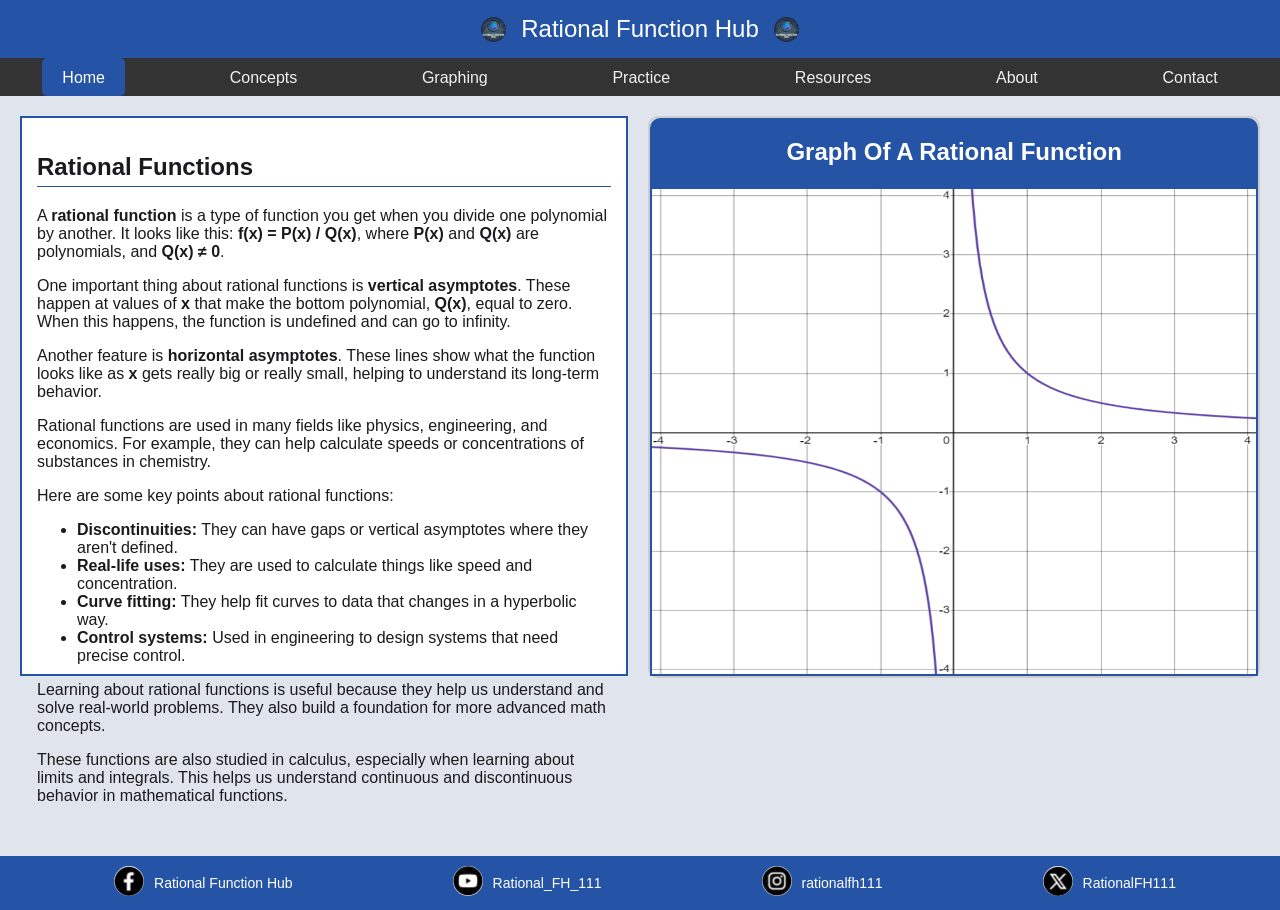
<file: index.html>
<!DOCTYPE html>
<html>
  <head>
    <meta http-equiv="refresh" content="0; url=/firstPage.html" />
  </head>
  <body>
    <p>Redirecting to <a href="/firstPage.html">Home</a>...</p>
  </body>
</html>
</file>
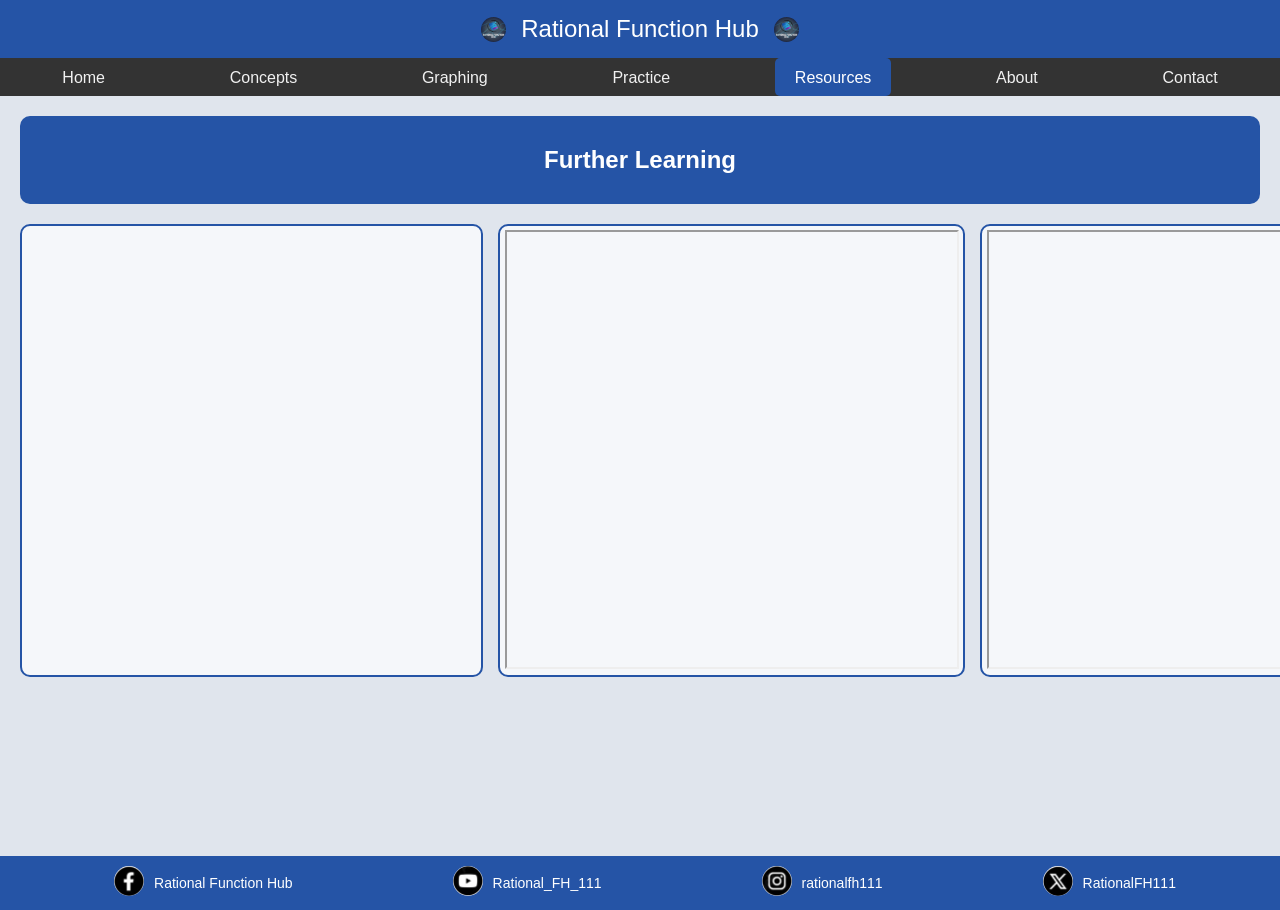
<file: fifthPage.html>
<!DOCTYPE html>
<html lang="en">
<head>
    <meta charset="UTF-8">
    <meta name="viewport" content="width=device-width, initial-scale=1.0">
    <title>Resources</title>
    <link rel="stylesheet" href="css/fifthPage.css">
</head>
<body>

<!-- Header -->
<header>
    <div class="header-container">
        <img src="images/logo.jpg" alt="Logo" class="logo">
        <span>Rational Function Hub</span>
        <img src="images/logo.jpg" alt="Logo" class="logo">
    </div>
</header>

<!-- Navigation bar -->
<nav>
    <ul>
        <li><a href="firstPage.html">Home</a></li>
            <li><a href="secondPage.html">Concepts</a></li>
            <li><a href="thirdPage.html">Graphing</a></li>
            <li><a href="fourthPage.html">Practice</a></li>
            <li><a href="fifthPage.html" class="active">Resources</a></li>
            <li><a href="sixthPage.html">About</a></li>
            <li><a href="seventhPage.html">Contact</a></li>
    </ul>
</nav>

<div class="content">
    <main>
        <div class="container">
            <div class="section0">
                <h2 style="text-align: center;">Further Learning</h2> <!-- Centered Heading -->
            </div>
            <div class="bottom-section">
                <div class="section1">
                    <iframe width="450px" height="435px" src="https://www.youtube.com/embed/fy45qX8cUwQ?si=oOz7ZQ9-0CSB0zVn" title="YouTube video player" frameborder="0" allow="accelerometer; autoplay; clipboard-write; encrypted-media; gyroscope; picture-in-picture; web-share" referrerpolicy="strict-origin-when-cross-origin" allowfullscreen></iframe>
                </div>
                <div class="section2">
                    <iframe width="450px" height="435px" src="worksheet.pdf" title="PDF Viewer"></iframe>
                </div>
                <div class="section3">
                    <iframe width="450px" height="435px" src="https://www.desmos.com" title="Embedded Website"></iframe>
                </div>
            </div>
        </div>
    </main>
</div>

<!-- Footer -->
<footer>
    <div class="footer-content">
        <div class="social-media">
            <div class="social-item">
                <a href="https://www.facebook.com/profile.php?id=61570026398234" target="_blank">
                    <img src="images/facebookIcon.jpg" alt="Facebook">
                </a>
                <a href="https://www.facebook.com/profile.php?id=61570026398234" target="_blank" class="social-link">Rational Function Hub</a>
            </div>
            <div class="social-item">
                <a href="https://www.youtube.com/channel/UCffQ2qR7cDcPf9IzZFQeyAQ" target="_blank">
                    <img src="images/youtubeIcon.jpg" alt="YouTube">
                </a>
                <a href="https://www.youtube.com/channel/UCffQ2qR7cDcPf9IzZFQeyAQ" target="_blank" class="social-link">Rational_FH_111</a>
            </div>
            <div class="social-item">
                <a href="https://www.instagram.com/rationalfh111/" target="_blank">
                    <img src="images/instagramIcon.jpg" alt="Instagram">
                </a>
                <a href="https://www.instagram.com/rationalfh111/" target="_blank" class="social-link">rationalfh111</a>
            </div>
            <div class="social-item">
                <a href="https://x.com/RationalFH111" target="_blank">
                    <img src="images/xIcon.jpg" alt="X">
                </a>
                <a href="https://x.com/RationalFH111" target="_blank" class="social-link">RationalFH111</a>
            </div>
        </div>
    </div>
</footer>
</body>
</html>
</file>
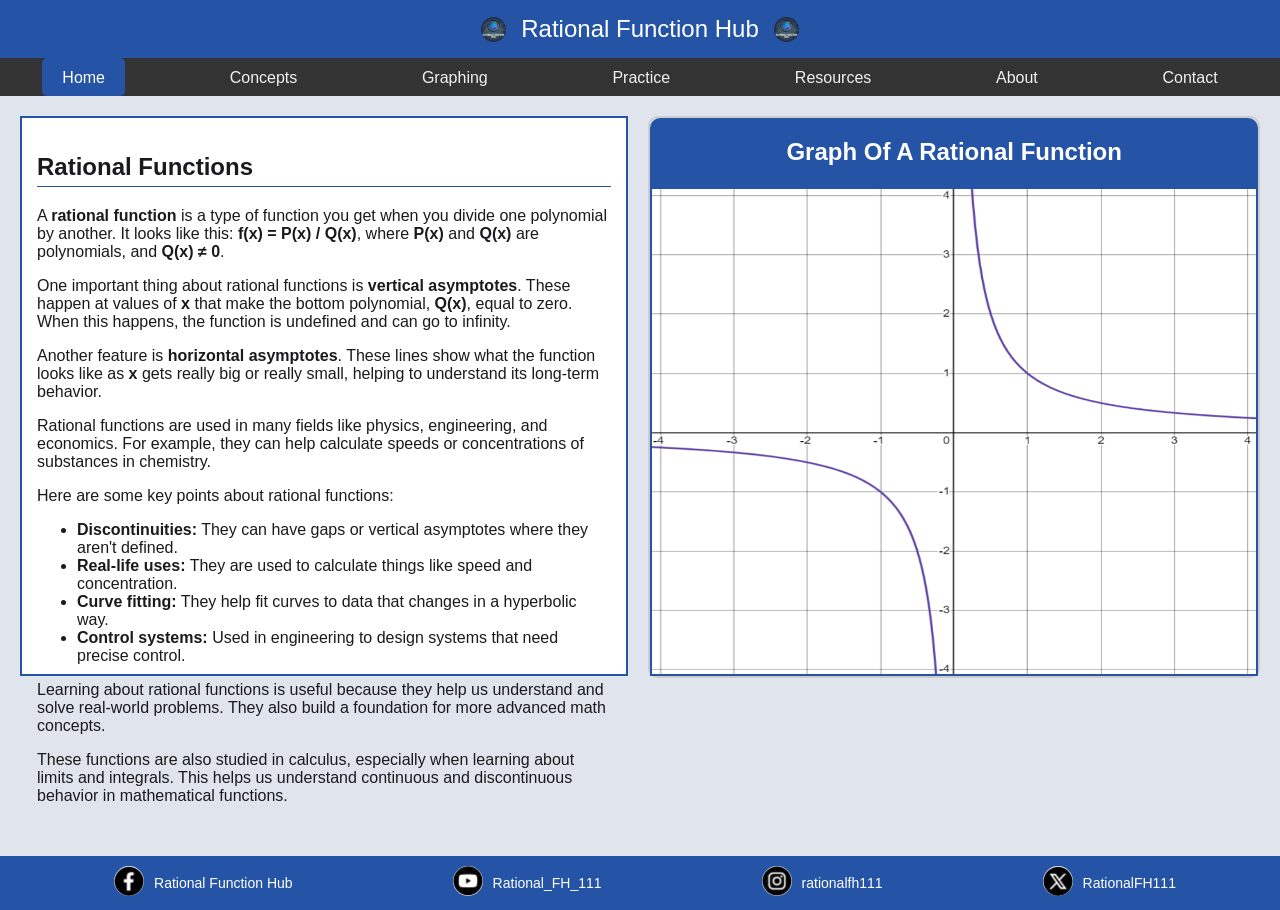
<file: firstPage.html>
<!DOCTYPE html>
<html lang="en">
<head>
    <meta charset="UTF-8">
    <meta name="viewport" content="width=device-width, initial-scale=1.0">
    <title>Home</title>
    <link rel="stylesheet" href="css/firstPage.css">
</head>
<body>

<!-- Header -->
<header>
    <div class="header-container">
        <img src="images/logo.jpg" alt="Logo" class="logo">
        <span>Rational Function Hub</span>
        <img src="images/logo.jpg" alt="Logo" class="logo">
    </div>
</header>


<!-- Navigation bar -->
<nav>
    <ul>
        <li><a href="firstPage.html" class="active">Home</a></li>
            <li><a href="secondPage.html">Concepts</a></li>
            <li><a href="thirdPage.html">Graphing</a></li>
            <li><a href="fourthPage.html">Practice</a></li>
            <li><a href="fifthPage.html">Resources</a></li>
            <li><a href="sixthPage.html">About</a></li>
            <li><a href="seventhPage.html">Contact</a></li>
    </ul>
</nav>

<div class="content">
    <main>
        <!-- Left side: Explanation -->
        <section class="left-section">
            <div class="explanation">
                <h2>Rational Functions</h2>
                <p>A <strong>rational function</strong> is a type of function you get when you divide one polynomial by another. It looks like this: <strong>f(x) = P(x) / Q(x)</strong>, where <strong>P(x)</strong> and <strong>Q(x)</strong> are polynomials, and <strong>Q(x) ≠ 0</strong>.</p>
                <p>One important thing about rational functions is <strong>vertical asymptotes</strong>. These happen at values of <strong>x</strong> that make the bottom polynomial, <strong>Q(x)</strong>, equal to zero. When this happens, the function is undefined and can go to infinity.</p>
                <p>Another feature is <strong>horizontal asymptotes</strong>. These lines show what the function looks like as <strong>x</strong> gets really big or really small, helping to understand its long-term behavior.</p>
                <p>Rational functions are used in many fields like physics, engineering, and economics. For example, they can help calculate speeds or concentrations of substances in chemistry.</p>
                <p>Here are some key points about rational functions:</p>
                <ul>
                    <li><strong>Discontinuities:</strong> They can have gaps or vertical asymptotes where they aren't defined.</li>
                    <li><strong>Real-life uses:</strong> They are used to calculate things like speed and concentration.</li>
                    <li><strong>Curve fitting:</strong> They help fit curves to data that changes in a hyperbolic way.</li>
                    <li><strong>Control systems:</strong> Used in engineering to design systems that need precise control.</li>
                </ul>
                <p>Learning about rational functions is useful because they help us understand and solve real-world problems. They also build a foundation for more advanced math concepts.</p>
                <p>These functions are also studied in calculus, especially when learning about limits and integrals. This helps us understand continuous and discontinuous behavior in mathematical functions.</p>
            </div>
        </section>

        <!-- Right side: Graph -->
        <section class="right-section">
            <div class="graph-title">
                <h2>Graph Of A Rational Function</h2>
            </div>
            <div class="graph-image">
                <img src="images/img1.png" alt="Graph of a Rational Function" id="functionGraph">
            </div>
        </section>
    </main>
</div>

<!-- Footer -->
<footer>
    <div class="footer-content">
        <div class="social-media">
            <div class="social-item">
                <a href="https://www.facebook.com/profile.php?id=61570026398234" target="_blank">
                    <img src="images/facebookIcon.jpg" alt="Facebook">
                </a>
                <a href="https://www.facebook.com/profile.php?id=61570026398234" target="_blank" class="social-link">Rational Function Hub</a>
            </div>
            <div class="social-item">
                <a href="https://www.youtube.com/channel/UCffQ2qR7cDcPf9IzZFQeyAQ" target="_blank">
                    <img src="images/youtubeIcon.jpg" alt="YouTube">
                </a>
                <a href="https://www.youtube.com/channel/UCffQ2qR7cDcPf9IzZFQeyAQ" target="_blank" class="social-link">Rational_FH_111</a>
            </div>
            <div class="social-item">
                <a href="https://www.instagram.com/rationalfh111/" target="_blank">
                    <img src="images/instagramIcon.jpg" alt="Instagram">
                </a>
                <a href="https://www.instagram.com/rationalfh111/" target="_blank" class="social-link">rationalfh111</a>
            </div>
            <div class="social-item">
                <a href="https://x.com/RationalFH111" target="_blank">
                    <img src="images/xIcon.jpg" alt="X">
                </a>
                <a href="https://x.com/RationalFH111" target="_blank" class="social-link">RationalFH111</a>
            </div>
        </div>
    </div>
</footer>




</body>
</html>
</file>
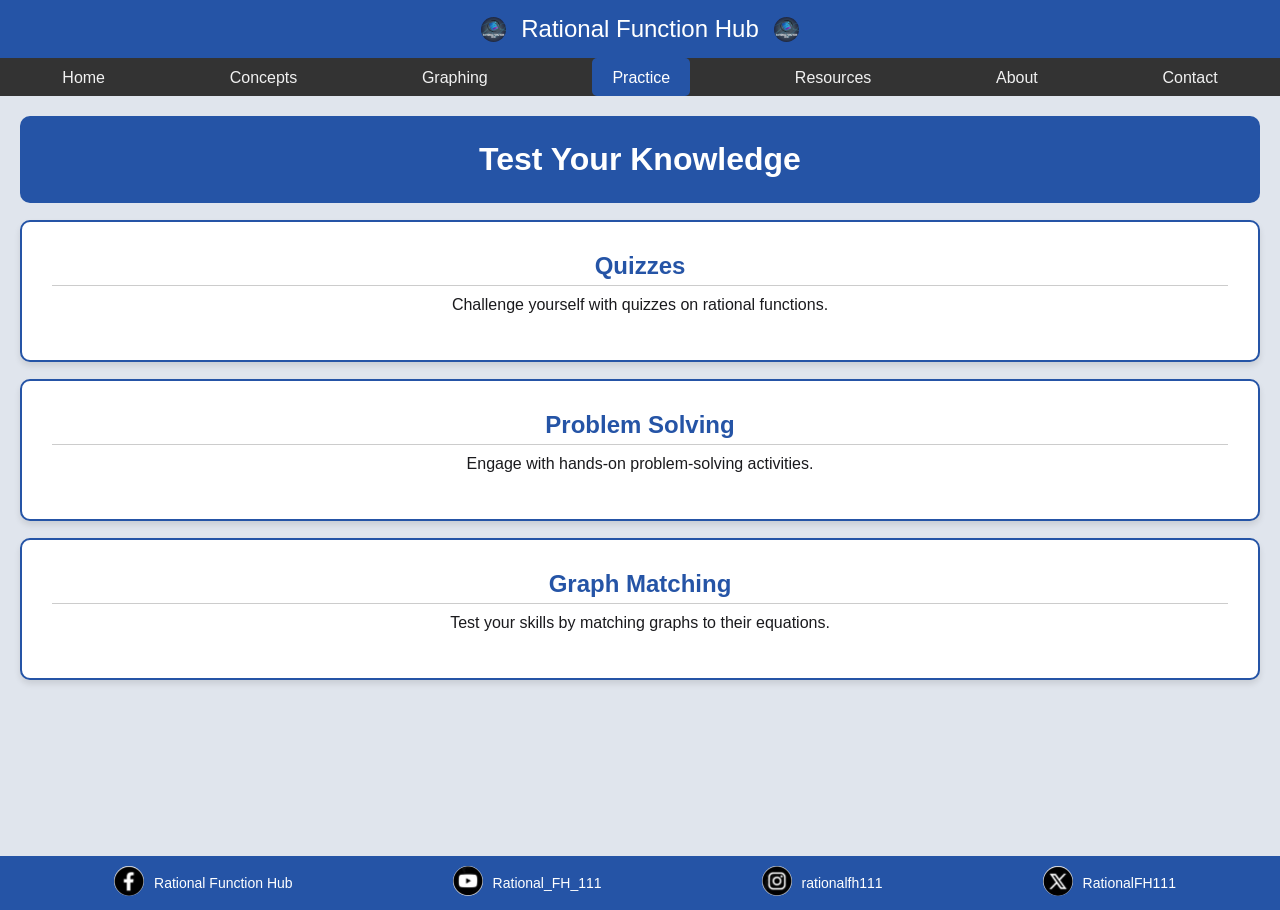
<file: fourthPage.html>
<!DOCTYPE html>
<html lang="en">
<head>
    <meta charset="UTF-8">
    <meta name="viewport" content="width=device-width, initial-scale=1.0">
    <title>Practice Page</title>
    <link rel="stylesheet" href="css/fourthPage.css">
</head>
<body>

    <!-- Header -->
    <header>
        <div class="header-container">
            <img src="images/logo.jpg" alt="Logo" class="logo">
            <span>Rational Function Hub</span>
            <img src="images/logo.jpg" alt="Logo" class="logo">
        </div>
    </header>

    <!-- Navigation bar -->
    <nav>
        <ul>
            <li><a href="firstPage.html">Home</a></li>
            <li><a href="secondPage.html">Concepts</a></li>
            <li><a href="thirdPage.html">Graphing</a></li>
            <li><a href="fourthPage.html" class="active">Practice</a></li>
            <li><a href="fifthPage.html">Resources</a></li>
            <li><a href="sixthPage.html">About</a></li>
            <li><a href="seventhPage.html">Contact</a></li>
        </ul>
    </nav>

    <!-- Main Content -->
    <div class="content">
        <main>
            <!-- Left Side: Explanatory Sections -->
            <div class="section">
                <div class="container-part1">
                    <h1>Test Your Knowledge</h1>
                </div>
                <div class="container-part2 clickable" onclick="location.href='quizzes.html';">
                    <h2>Quizzes</h2>
                    <p>Challenge yourself with quizzes on rational functions.</p>
                </div>
                <div class="container-part3 clickable" onclick="location.href='problemSolving.html';">
                    <h2>Problem Solving</h2>
                    <p>Engage with hands-on problem-solving activities.</p>
                </div>
                <div class="container-part4 clickable" onclick="location.href='graphMatching.html';">
                    <h2>Graph Matching</h2>
                    <p>Test your skills by matching graphs to their equations.</p>
                </div>
            </div>
        </main>
    </div>

    <!-- Footer -->
    <footer>
        <div class="footer-content">
            <div class="social-media">
                <div class="social-item">
                    <a href="https://www.facebook.com/profile.php?id=61570026398234" target="_blank">
                        <img src="images/facebookIcon.jpg" alt="Facebook">
                    </a>
                    <a href="https://www.facebook.com/profile.php?id=61570026398234" target="_blank" class="social-link">Rational Function Hub</a>
                </div>
                <div class="social-item">
                    <a href="https://www.youtube.com/channel/UCffQ2qR7cDcPf9IzZFQeyAQ" target="_blank">
                        <img src="images/youtubeIcon.jpg" alt="YouTube">
                    </a>
                    <a href="https://www.youtube.com/channel/UCffQ2qR7cDcPf9IzZFQeyAQ" target="_blank" class="social-link">Rational_FH_111</a>
                </div>
                <div class="social-item">
                    <a href="https://www.instagram.com/rationalfh111/" target="_blank">
                        <img src="images/instagramIcon.jpg" alt="Instagram">
                    </a>
                    <a href="https://www.instagram.com/rationalfh111/" target="_blank" class="social-link">rationalfh111</a>
                </div>
                <div class="social-item">
                    <a href="https://x.com/RationalFH111" target="_blank">
                        <img src="images/xIcon.jpg" alt="X">
                    </a>
                    <a href="https://x.com/RationalFH111" target="_blank" class="social-link">RationalFH111</a>
                </div>
            </div>
        </div>
    </footer>

</body>
</html>
</file>
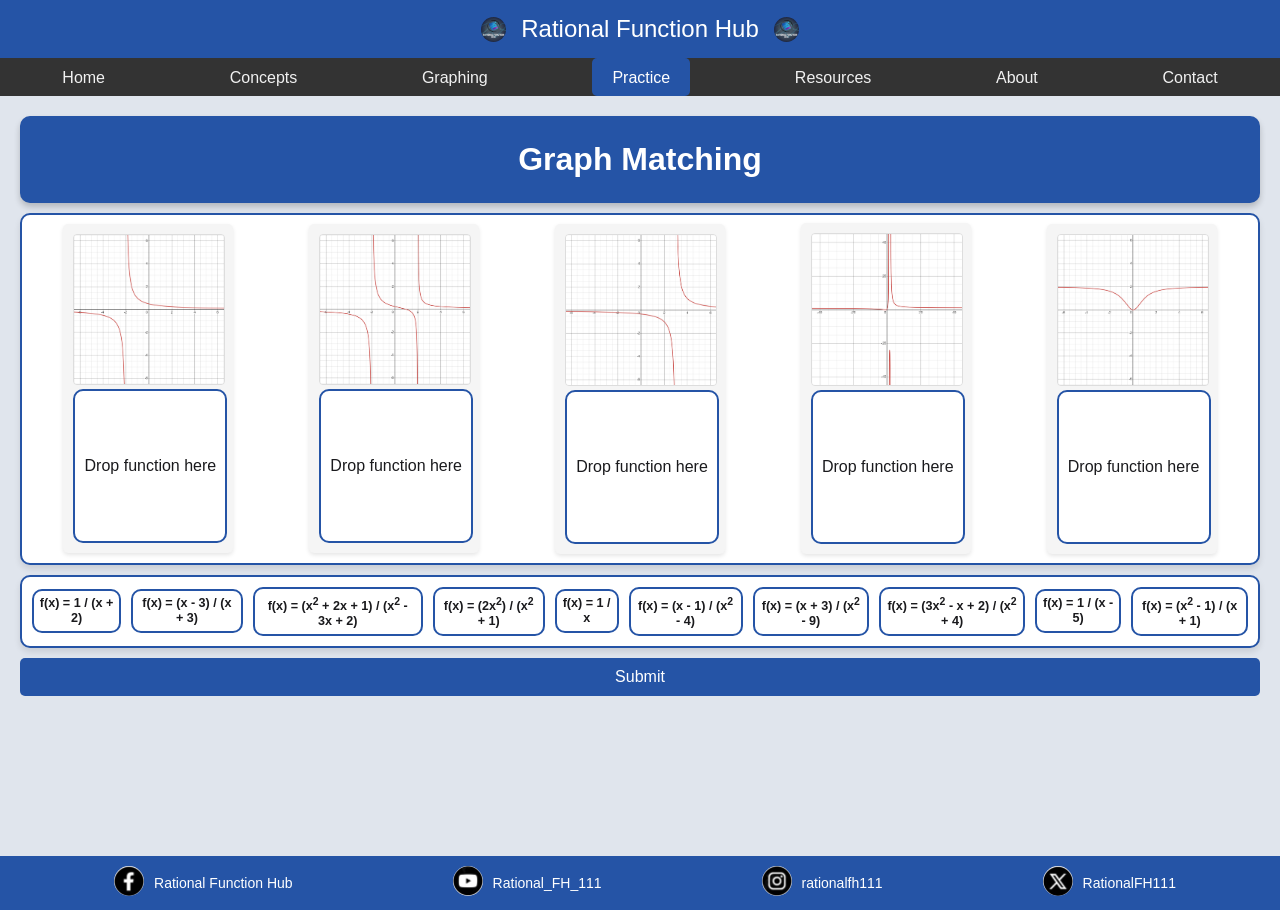
<file: graphMatching.html>
<!DOCTYPE html>
<html lang="en">
<head>
    <meta charset="UTF-8">
    <meta name="viewport" content="width=device-width, initial-scale=1.0">
    <title>Graph Matching</title>
    <link rel="stylesheet" href="css/graphMatching.css">
</head>
<body>
    <!-- Header -->
    <header>
        <div class="header-container">
            <img src="images/logo.jpg" alt="Logo" class="logo">
            <span>Rational Function Hub</span>
            <img src="images/logo.jpg" alt="Logo" class="logo">
        </div>
    </header>

    <!-- Navigation bar -->
    <nav>
        <ul>
            <li><a href="firstPage.html">Home</a></li>
            <li><a href="secondPage.html">Concepts</a></li>
            <li><a href="thirdPage.html">Graphing</a></li>
            <li><a href="fourthPage.html" class="active">Practice</a></li>
            <li><a href="fifthPage.html">Resources</a></li>
            <li><a href="sixthPage.html">About</a></li>
            <li><a href="seventhPage.html">Contact</a></li>
        </ul>
    </nav>

    <!-- Main Content -->
    <div class="content">
        <main>
            <div class="section">
                <div class="title-container">
                    <h1>Graph Matching</h1>
                </div>
                <!-- Graph Section -->
                <div class="graph-container">
                    <div id="graphs">
                        <!-- Graphs dynamically added here -->
                    </div>
                </div>

                <!-- Choices Section -->
                <div class="choices-container">
                    <div id="choices">
                        <!-- Choices dynamically added here -->
                    </div>
                </div>

                <!-- Submit Button -->
                <div class="submit-container">
                    <button id="submit-btn">Submit</button>
                </div>
            </div>
        </main>
    </div>

    <!-- Footer -->
    <footer>
        <div class="footer-content">
            <div class="social-media">
                <div class="social-item">
                    <a href="https://www.facebook.com/profile.php?id=61570026398234" target="_blank">
                        <img src="images/facebookIcon.jpg" alt="Facebook">
                    </a>
                    <a href="https://www.facebook.com/profile.php?id=61570026398234" target="_blank" class="social-link">Rational Function Hub</a>
                </div>
                <div class="social-item">
                    <a href="https://www.youtube.com/channel/UCffQ2qR7cDcPf9IzZFQeyAQ" target="_blank">
                        <img src="images/youtubeIcon.jpg" alt="YouTube">
                    </a>
                    <a href="https://www.youtube.com/channel/UCffQ2qR7cDcPf9IzZFQeyAQ" target="_blank" class="social-link">Rational_FH_111</a>
                </div>
                <div class="social-item">
                    <a href="https://www.instagram.com/rationalfh111/" target="_blank">
                        <img src="images/instagramIcon.jpg" alt="Instagram">
                    </a>
                    <a href="https://www.instagram.com/rationalfh111/" target="_blank" class="social-link">rationalfh111</a>
                </div>
                <div class="social-item">
                    <a href="https://x.com/RationalFH111" target="_blank">
                        <img src="images/xIcon.jpg" alt="X">
                    </a>
                    <a href="https://x.com/RationalFH111" target="_blank" class="social-link">RationalFH111</a>
                </div>
            </div>
        </div>
    </footer>

    <script>
        const graphData = [
            { image: "images/graph1.png", function: "f(x) = 1 / (x + 2)" },
            { image: "images/graph2.png", function: "f(x) = (x - 1) / (x^2 - 4)" },
            { image: "images/graph3.png", function: "f(x) = (2x^2) / (x^2 + 1)" },
            { image: "images/graph4.png", function: "f(x) = 1 / x" },
            { image: "images/graph5.png", function: "f(x) = (x + 3) / (x^2 - 9)" },
            { image: "images/graph6.png", function: "f(x) = 1 / (x - 5)" },
            { image: "images/graph7.png", function: "f(x) = (x - 3) / (x + 3)" },
            { image: "images/graph8.png", function: "f(x) = (3x^2 - x + 2) / (x^2 + 4)" },
            { image: "images/graph9.png", function: "f(x) = (x^2 - 1) / (x + 1)" },
            { image: "images/graph10.png", function: "f(x) = (x^2 + 2x + 1) / (x^2 - 3x + 2)" },
        ];

        const formatFunction = (func) => func.replace(/\^(\d+)/g, "<sup>$1</sup>");

        const getRandomItems = (arr, count) => {
            const shuffled = arr.sort(() => 0.5 - Math.random());
            return shuffled.slice(0, count);
        };

        const selectedGraphs = getRandomItems(graphData, 5);
        const selectedFunctions = getRandomItems(graphData, 10);

        const graphContainer = document.getElementById("graphs");
        selectedGraphs.forEach((graph, index) => {
            const graphDiv = document.createElement("div");
            graphDiv.classList.add("graph-item");
            graphDiv.setAttribute("id", `graph${index + 1}`);
            graphDiv.innerHTML = `   
                <img src="${graph.image}" alt="Graph ${index + 1}">
                <div class="drop-box" id="drop-box-${index + 1}" ondrop="drop(event)" ondragover="allowDrop(event)">
                    Drop function here
                </div>
            `;
            graphContainer.appendChild(graphDiv);
        });

        const choicesContainer = document.getElementById("choices");
        selectedFunctions.forEach((func, index) => {
            const choiceDiv = document.createElement("div");
            choiceDiv.classList.add("choice-item");
            choiceDiv.setAttribute("id", `choice${index + 1}`);
            choiceDiv.setAttribute("draggable", "true");
            choiceDiv.setAttribute("ondragstart", "drag(event)");
            choiceDiv.innerHTML = `<p>${formatFunction(func.function)}</p>`;
            choicesContainer.appendChild(choiceDiv);
        });

        function drag(ev) {
            ev.dataTransfer.setData("text", ev.target.id);
            ev.target.style.cursor = "grabbing"; // This sets the cursor to grabbing when dragging
        }

        function allowDrop(ev) {
            ev.preventDefault();
            ev.target.style.cursor = "pointer"; // This sets the cursor to a pointer when hovering over the drop box
        }

        function drop(ev) {
            ev.preventDefault();
            const data = ev.dataTransfer.getData("text");
            const draggedElement = document.getElementById(data);
            const dropBox = ev.target;

            if (!dropBox.querySelector('.choice-item')) {
                dropBox.textContent = '';  // Clear previous content if any
                dropBox.appendChild(draggedElement);

                draggedElement.style.fontSize = "18px";
                draggedElement.style.border = "none";
                draggedElement.style.width = "100%";
                draggedElement.style.height = "100%";
                draggedElement.style.margin = "0px";
                draggedElement.style.padding = "10px";
                draggedElement.style.boxSizing = "border-box";
                draggedElement.style.textAlign = "center";
                draggedElement.style.display = "flex";
                draggedElement.style.alignItems = "center";
                draggedElement.style.justifyContent = "center";
                draggedElement.style.backgroundColor = "transparent"; 
                draggedElement.setAttribute("draggable", "true");  // Disable further dragging
                dropBox.style.pointerEvents = "none";  // Disable drop for this box
            } else {
                alert("This drop box can only hold one function!");
            }
        }

        // Function to check if all dropboxes are filled
        function checkIfAllFilled() {
            let allFilled = true;

            selectedGraphs.forEach((graph, index) => {
                const dropBox = document.getElementById(`drop-box-${index + 1}`);
                if (!dropBox.querySelector('.choice-item')) {
                    allFilled = false;
                }
            });

            return allFilled;
        }

        document.getElementById("submit-btn").addEventListener("click", function () {
            // Check if all dropboxes are filled
            if (!checkIfAllFilled()) {
                alert("Please fill all the dropboxes before submitting.");
                return; // Prevent submission if not all dropboxes are filled
            }

            let correctMatches = 0;

            selectedGraphs.forEach((graph, index) => {
                const dropBox = document.getElementById(`drop-box-${index + 1}`);
                const placedChoice = dropBox.querySelector('.choice-item');

                if (placedChoice && placedChoice.innerText.trim() === graph.function) {
                    correctMatches++;
                }
            });

            const contentDiv = document.querySelector('.content');
            contentDiv.innerHTML = `
                <div class="score-screen">
                    <p>You got ${correctMatches} out of ${selectedGraphs.length} correct!</p>
                </div>
            `;
        });

        function restartGame() {
            location.reload();
        }
    </script>
</body>
</html>
</file>
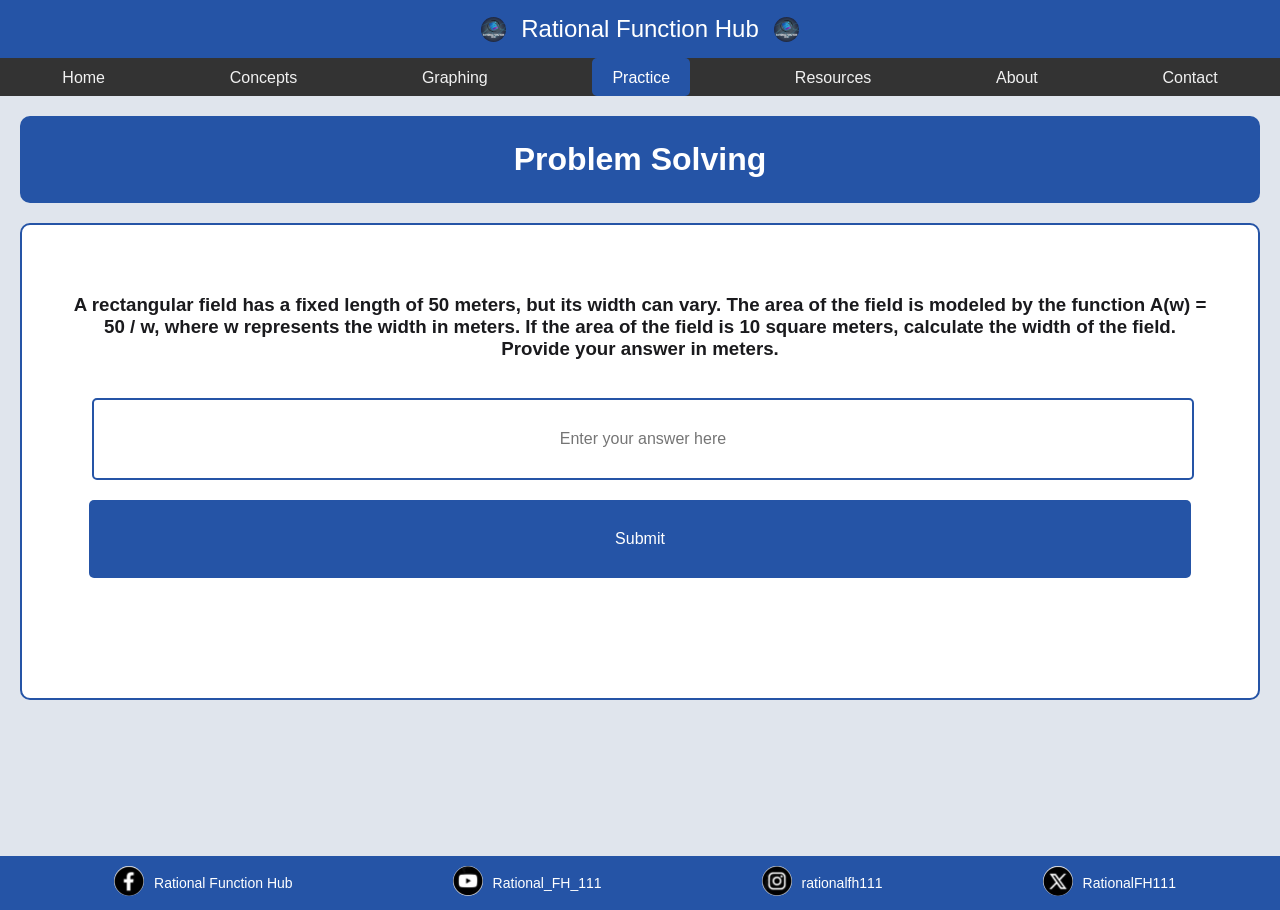
<file: problemSolving.html>
<!DOCTYPE html>
<html lang="en">
<head>
    <meta charset="UTF-8">
    <meta name="viewport" content="width=device-width, initial-scale=1.0">
    <title>Problem Solving</title>
    <link rel="stylesheet" href="css/problemSolving.css">
</head>
<body>

    <!-- Header -->
    <header>
        <div class="header-container">
            <img src="images/logo.jpg" alt="Logo" class="logo">
            <span>Rational Function Hub</span>
            <img src="images/logo.jpg" alt="Logo" class="logo">
        </div>
    </header>

    <!-- Navigation bar -->
    <nav>
        <ul>
            <li><a href="firstPage.html">Home</a></li>
            <li><a href="secondPage.html">Concepts</a></li>
            <li><a href="thirdPage.html">Graphing</a></li>
            <li><a href="fourthPage.html" class="active">Practice</a></li>
            <li><a href="fifthPage.html">Resources</a></li>
            <li><a href="sixthPage.html">About</a></li>
            <li><a href="seventhPage.html">Contact</a></li>
        </ul>
    </nav>

    <!-- Main Content -->
    <div class="content">
        <main>
            <div class="section">
                <!-- Title Section -->
                <div class="title-container">
                    <h1>Problem Solving</h1>
                </div>

                <!-- Problem Section -->
                <div class="problem-container">
                    <div class="problem-input-container">
                        <h3 id="problem"></h3>
                        <input type="text" id="answer" placeholder="Enter your answer here">
                        <button id="submit">Submit</button>
                    </div>
                    <div id="response"></div>
                </div>
            </div>
        </main>
    </div>

    <!-- Footer -->
    <footer>
        <div class="footer-content">
            <div class="social-media">
                <div class="social-item">
                    <a href="https://www.facebook.com/profile.php?id=61570026398234" target="_blank">
                        <img src="images/facebookIcon.jpg" alt="Facebook">
                    </a>
                    <a href="https://www.facebook.com/profile.php?id=61570026398234" target="_blank" class="social-link">Rational Function Hub</a>
                </div>
                <div class="social-item">
                    <a href="https://www.youtube.com/channel/UCffQ2qR7cDcPf9IzZFQeyAQ" target="_blank">
                        <img src="images/youtubeIcon.jpg" alt="YouTube">
                    </a>
                    <a href="https://www.youtube.com/channel/UCffQ2qR7cDcPf9IzZFQeyAQ" target="_blank" class="social-link">Rational_FH_111</a>
                </div>
                <div class="social-item">
                    <a href="https://www.instagram.com/rationalfh111/" target="_blank">
                        <img src="images/instagramIcon.jpg" alt="Instagram">
                    </a>
                    <a href="https://www.instagram.com/rationalfh111/" target="_blank" class="social-link">rationalfh111</a>
                </div>
                <div class="social-item">
                    <a href="https://x.com/RationalFH111" target="_blank">
                        <img src="images/xIcon.jpg" alt="X">
                    </a>
                    <a href="https://x.com/RationalFH111" target="_blank" class="social-link">RationalFH111</a>
                </div>
            </div>
        </div>
    </footer>

    <script>
        // Array of real-life problems related to rational functions
        const problems = [
        {
            problem: "A car's fuel efficiency is modeled by the rational function f(x) = 30 / (x + 2), where x is the speed of the car in miles per hour. What is the fuel efficiency when the car is traveling at 50 mph?",
            solution: {
                notnormal: ".58",
                normal: "0.58",
                numeric: "0.577",
                withUnit: "0.577 miles per gallon",
                completeSolution: "f(x) = 30 / (x + 2). x = 50, we get f(50) = 30 / (50 + 2) = 30 / 52 ≈ 0.577 miles per gallon."
            },
        },
        {
            problem: "A business has a revenue model represented by R(x) = (100x) / (x + 10), where x is the number of products sold. What is the revenue when 50 products are sold?",
            solution: {
                notnormal: "83",
                normal: "83.00",
                numeric: "83.33",
                withUnit: "83.33",
                completeSolution: "R(x) = (100x) / (x + 10). x = 50, we get R(50) = (100 * 50) / (50 + 10) = 5000 / 60 ≈ 83.33."
            },
        },
        {
            problem: "The area of a garden is modeled by the function A(x) = (10x) / (x + 4), where x is the length of one side in meters. What is the area when the length of the side is 8 meters?",
            solution: {
                notnormal: "7",
                normal: "7.00",
                numeric: "6.67",
                withUnit: "6.67 square meters",
                completeSolution: "A(x) = (10x) / (x + 4). x = 8, we get A(8) = (10 * 8) / (8 + 4) = 80 / 12 ≈ 6.67 square meters."
            },
        },
        {
            problem: "The speed of a car approaching a traffic light is modeled by the function f(t) = 60 / (t + 3), where t is the time in seconds before the car reaches the light. What is the speed when the car is 5 seconds from the light?",
            solution: {
                notnormal: "8",
                normal: "7.5",
                numeric: "7.50",
                withUnit: "7.50 miles per hour",
                completeSolution: "f(t) = 60 / (t + 3). t = 5, we get f(5) = 60 / (5 + 3) = 60 / 8 = 7.50 miles per hour."
            },
        },
        {
            problem: "A rectangular field has a fixed length of 50 meters, but its width can vary. The area of the field is modeled by the function A(w) = 50 / w, where w represents the width in meters. If the area of the field is 10 square meters, calculate the width of the field. Provide your answer in meters.",
        solution: {
            notnormal: "5",
            normal: "5.0",
            numeric: "5.00",
            withUnit: "5 meters",
            completeSolution: "A(w) = 50 / w. Solving for w gives w = 50 / 10 = 5 meters."
            },
        },
        {
            problem: "The intensity of light emitted from a point source decreases with distance according to the function I(x) = 100 / (x^2 + 1), where x represents the distance in meters from the source. Calculate the light intensity at a distance of 4 meters. Round your answer to two decimal places.",
        solution: {
            notnormal: "6",
            normal: "6.00",
            numeric: "5.88",
            withUnit: "5.88 units",
            completeSolution: "I(4) = 100 / (4^2 + 1) = 100 / (16 + 1) = 100 / 17 ≈ 5.88 units."
            },
        },
        {
            problem: "In an electrical circuit, the resistance R(x) is modeled by the rational function R(x) = 1 / (x + 5), where x represents the additional load in ohms. Find the total resistance when the additional load in the circuit is 15 ohms. Express your answer in ohms.",
            solution: {
            notnormal: ".05",
            normal: "0.05",
            numeric: "0.05",
            withUnit: "0.05 ohms",
            completeSolution: "R(15) = 1 / (15 + 5) = 1 / 20 = 0.05 ohms."
            },
        },
        {
            problem: "The cost of electricity consumption is modeled by the function C(k) = (30k) / (k + 3), where k is the number of kilowatt-hours used. What is the cost for 20 kWh?",
            solution: {
                notnormal: "26",
                normal: "26.00",
                numeric: "26.09",
                withUnit: "26.09",
                completeSolution: "C(k) = 30k / (k + 3). k = 20, we get C(20) = (30 * 20) / (20 + 3) = 600 / 23 ≈ 26.09."
            },
        },
        {
            problem: "A factory uses x machines to produce goods, and the production rate R(x) is given by R(x) = 200x / (x + 10), where x is the number of machines in operation. If 40 machines are operating, calculate the factory’s output rate. Express your answer in units per hour.",
            solution: {
            notnormal: "160",
            normal: "160.0",
            numeric: "160.00",
            withUnit: "160 units/hour",
            completeSolution: "R(40) = 200 * 40 / (40 + 10) = 8000 / 50 = 160 units/hour."
            },
        },
        {
            problem: "A company’s production cost per unit is modeled by the function C(x) = 2000 / (x + 20), where x is the number of units produced. As the production volume increases, the cost per unit decreases due to economies of scale. Calculate the cost per unit when the company produces 80 units.",
        solution: {
            notnormal: "20",
            normal: "20.00",
            numeric: "20",
            withUnit: "$20 per unit",
            completeSolution: "C(80) = 2000 / (80 + 20) = 2000 / 100 = $20 per unit."
            },
        },
        {
            problem: "The amount of a drug remaining in a person’s body is modeled by A(t) = (100) / (t + 8), where t is time in hours. How much of the drug remains after 12 hours?",
            solution: {
                notnormal: "5",
                normal: "5.0",
                numeric: "5.00",
                withUnit: "5.00 mg",
                completeSolution: "A(t) = 100 / (t + 8). t = 12, we get A(12) = 100 / (12 + 8) = 100 / 20 = 5.00 mg."
            },
        },
        {
        problem: "The time T(x) required to complete a task is inversely proportional to the number of workers and is modeled by T(x) = 40 / x, where x represents the number of workers. Determine how long it will take to complete the task with 8 workers. Provide your answer in hours.",
        solution: {
            notnormal: "5",
            normal: "5.00",
            numeric: "5",
            withUnit: "5 hours",
            completeSolution: "T(8) = 40 / 8 = 5 hours."
        }
    },
    {
        problem: "The speed of a wave in shallow water depends on the depth of the water and is modeled by the function V(h) = 9.8 / sqrt(h), where h is the depth in meters. Calculate the speed of the wave in water that is 4 meters deep. Express your answer to one decimal place.",
        solution: {
            notnormal: "5",
            normal: "5.00",
            numeric: "4.9",
            withUnit: "4.9 m/s",
            completeSolution: "V(4) = 9.8 / sqrt(4) = 9.8 / 2 = 4.9 m/s."
        }
    },
    {
        problem: "A camera’s shutter speed depends on the aperture setting and is modeled by the function S(x) = 1 / (1 + x), where x is the aperture value. Find the shutter speed when the aperture value is set to 3. Express your answer in seconds.",
        solution: {
            notnormal: "0.3",
            normal: ".25",
            numeric: "0.25",
            withUnit: "0.25 seconds",
            completeSolution: "S(3) = 1 / (1 + 3) = 1 / 4 = 0.25 seconds."
        }
    },
    {
        problem: "A company’s pricing strategy involves lowering the price per unit as the number of units purchased increases. The price P(x) per unit is modeled by P(x) = 1000 / (x + 50), where x is the number of units purchased. Determine the price per unit when 450 units are purchased.",
        solution: {
            notnormal: "2",
            normal: "2.00",
            numeric: "2",
            withUnit: "$2 per unit",
            completeSolution: "P(450) = 1000 / (450 + 50) = 1000 / 500 = $2 per unit."
        }
    }
    ];
    
        // Function to get random problem
        function getRandomProblem() {
            const shuffled = problems.sort(() => 0.5 - Math.random());
            return shuffled[0];
        }
        
        // Display random problem on page load
        window.onload = function() {
            const problemObj = getRandomProblem();
            document.getElementById("problem").innerText = problemObj.problem;
    
            document.getElementById("submit").onclick = function() {
                const userAnswer = document.getElementById("answer").value.trim();
    
                // Check if the input field is empty
                if (!userAnswer) {
                    alert("Please enter an answer before submitting.");
                    return; // Stop further execution
                }
    
                // Check if the answer matches any of the possible correct answers
                const isCorrect = userAnswer === problemObj.solution.notnormal ||
                                  userAnswer === problemObj.solution.normal || 
                                  userAnswer === problemObj.solution.numeric || 
                                  userAnswer === problemObj.solution.withUnit || 
                                  userAnswer === problemObj.solution.completeSolution;
    
                const responseText = isCorrect ? "Correct! Good job." : `Incorrect. The correct answer is: ${problemObj.solution.completeSolution}`;
    
                // Replace submit button with response
                const submitButton = document.getElementById("submit");
                submitButton.style.visibility = 'hidden'; // Hide submit button
                submitButton.style.padding = '16.5px';
                const responseDiv = document.getElementById("response");
                responseDiv.innerText = responseText; // Show the response message
            };
        }
    </script>
</body>
</html>
</file>
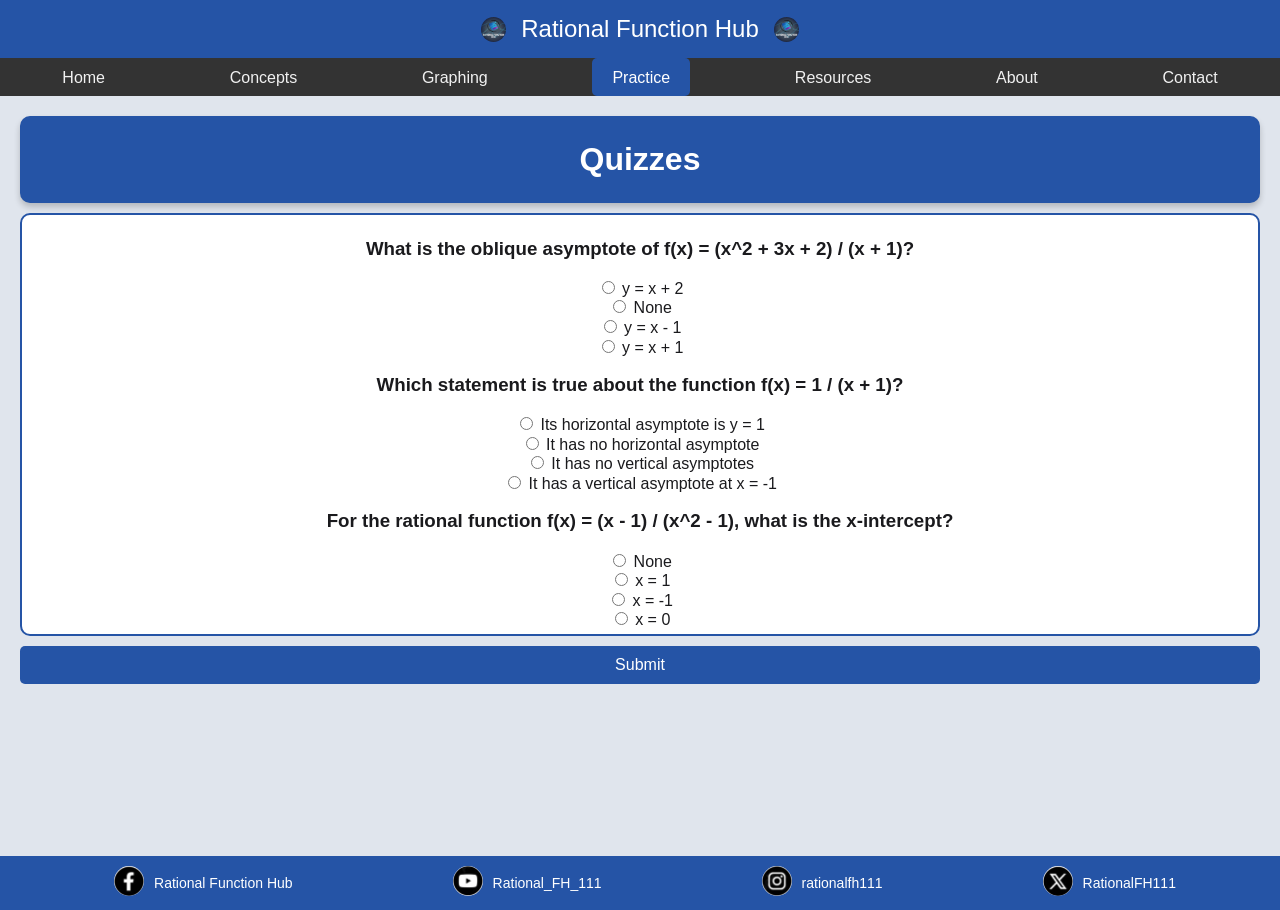
<file: quizzes.html>
<!DOCTYPE html>
<html lang="en">
<head>
    <meta charset="UTF-8">
    <meta name="viewport" content="width=device-width, initial-scale=1.0">
    <title>Quizzes</title>
    <link rel="stylesheet" href="css/quizzes.css">
</head>
<body>

    <!-- Header -->
    <header>
        <div class="header-container">
            <img src="images/logo.jpg" alt="Logo" class="logo">
            <span>Rational Function Hub</span>
            <img src="images/logo.jpg" alt="Logo" class="logo">
        </div>
    </header>

    <!-- Navigation bar -->
    <nav>
        <ul>
            <li><a href="firstPage.html">Home</a></li>
            <li><a href="secondPage.html">Concepts</a></li>
            <li><a href="thirdPage.html">Graphing</a></li>
            <li><a href="fourthPage.html" class="active">Practice</a></li>
            <li><a href="fifthPage.html">Resources</a></li>
            <li><a href="sixthPage.html">About</a></li>
            <li><a href="seventhPage.html">Contact</a></li>
        </ul>
    </nav>

    <!-- Main Content -->
    <div class="content">
        <main>
            <div class="section">
            <!-- Title Section -->
              <div class="title-container">
                <h1>Quizzes</h1>
              </div>

            <!-- Questionnaire Section -->
              <div class="quiz-container">
                <div id="quiz">
                    <!-- Quiz questions will be dynamically injected here -->
                </div>
              </div>

            <!-- Submit Button Section -->
              <div class="button-container">
                <button id="submit">Submit</button>
              </div>
            </div>
        </main>
    </div>

    <!-- Footer -->
    <footer>
        <div class="footer-content">
            <div class="social-media">
                <div class="social-item">
                    <a href="https://www.facebook.com/profile.php?id=61570026398234" target="_blank">
                        <img src="images/facebookIcon.jpg" alt="Facebook">
                    </a>
                    <a href="https://www.facebook.com/profile.php?id=61570026398234" target="_blank" class="social-link">Rational Function Hub</a>
                </div>
                <div class="social-item">
                    <a href="https://www.youtube.com/channel/UCffQ2qR7cDcPf9IzZFQeyAQ" target="_blank">
                        <img src="images/youtubeIcon.jpg" alt="YouTube">
                    </a>
                    <a href="https://www.youtube.com/channel/UCffQ2qR7cDcPf9IzZFQeyAQ" target="_blank" class="social-link">Rational_FH_111</a>
                </div>
                <div class="social-item">
                    <a href="https://www.instagram.com/rationalfh111/" target="_blank">
                        <img src="images/instagramIcon.jpg" alt="Instagram">
                    </a>
                    <a href="https://www.instagram.com/rationalfh111/" target="_blank" class="social-link">rationalfh111</a>
                </div>
                <div class="social-item">
                    <a href="https://x.com/RationalFH111" target="_blank">
                        <img src="images/xIcon.jpg" alt="X">
                    </a>
                    <a href="https://x.com/RationalFH111" target="_blank" class="social-link">RationalFH111</a>
                </div>
            </div>
        </div>
    </footer>

    <script>
        // Pool of questions
        const questions = [
    {
        question: "What is the domain of the rational function f(x) = 3 / (x^2 - 4)?",
        options: ["x ≠ 2", "x ≠ ±2", "x < -2", "All real numbers"],
        correct: 1,
    },
    {
        question: "Which of the following represents the vertical asymptote of the function f(x) = 5 / (x - 3)?",
        options: ["x = -3", "x = 0", "x ≠ 3", "x = 3"],
        correct: 3,
    },
    {
        question: "What is the horizontal asymptote of the rational function f(x) = (2x + 1) / (x - 4)?",
        options: ["y = -4", "y = 1", "y = 2", "y = 0"],
        correct: 2,
    },
    {
        question: "The rational function f(x) = 1 / (x + 5) has a hole at which point?",
        options: ["x = -5", "No holes", "x = 5", "x ≠ -5"],
        correct: 1,
    },
    {
        question: "What is the oblique asymptote of f(x) = (x^2 + 3x + 2) / (x + 1)?",
        options: ["y = x + 2", "None", "y = x - 1", "y = x + 1"],
        correct: 3,
    },
    {
        question: "The graph of f(x) = 4 / (x^2 - 9) has vertical asymptotes at:",
        options: ["x = -3", "x = 3", "x = ±3", "None"],
        correct: 2,
    },
    {
        question: "If f(x) = 1 / x, what happens to the graph of f(x) when x approaches 0 from the right?",
        options: ["It approaches zero", "It remains constant", "It approaches negative infinity", "It approaches positive infinity"],
        correct: 3,
    },
    {
        question: "What is the range of the function f(x) = 2 / (x - 1)?",
        options: ["y > 0", "All real numbers", "y < 0", "y ≠ 0"],
        correct: 3,
    },
    {
        question: "What is the end behavior of f(x) = (3x^2 + 2) / (x^2 - 1)?",
        options: ["y → ±∞ as x → ±∞", "y → 0 as x → ±∞", "y → 1 as x → ±∞", "y → 3 as x → ±∞"],
        correct: 3,
    },
    {
        question: "For the function f(x) = (x^2 - 1) / (x - 1), what is the simplified form?",
        options: ["f(x) = x - 1", "f(x) = x - 1, x ≠ -1", "f(x) = x + 1", "f(x) = x + 1, x ≠ 1"],
        correct: 3,
    },
    {
        question: "What type of discontinuity does the function f(x) = (x^2 - 4) / (x - 2) have at x = 2?",
        options: ["Infinite", "None", "Removable", "Jump"],
        correct: 2,
    },
    {
        question: "What is the y-intercept of the function f(x) = 2 / (x + 3)?",
        options: ["y = -2/3", "y = 0", "y = 2", "y = 2/3"],
        correct: 3,
    },
    {
        question: "Which value of x is NOT in the domain of f(x) = (x + 4) / (x^2 - 16)?",
        options: ["x = -4", "x = 4", "All x are valid", "x = ±4"],
        correct: 3,
    },
    {
        question: "Which statement is true about the function f(x) = 1 / (x + 1)?",
        options: ["Its horizontal asymptote is y = 1", "It has no horizontal asymptote", "It has no vertical asymptotes", "It has a vertical asymptote at x = -1"],
        correct: 3,
    },
    {
        question: "For the rational function f(x) = (x - 1) / (x^2 - 1), what is the x-intercept?",
        options: ["None", "x = 1", "x = -1", "x = 0"],
        correct: 1,
    }
];


        // Function to get random questions
        const getRandomQuestions = (pool, count) => {
            const shuffled = pool.sort(() => 0.5 - Math.random());
            return shuffled.slice(0, count);
        };

        // Render quiz
        const selectedQuestions = getRandomQuestions(questions, 3);
        const quizContainer = document.getElementById("quiz");

        selectedQuestions.forEach((q, index) => {
            const questionDiv = document.createElement("div");
            questionDiv.classList.add("question");
            questionDiv.innerHTML = `
                <h3>${q.question}</h3>
                ${q.options
                    .map(
                        (option, i) =>
                            `<label><input type="radio" name="q${index}" value="${i}"> ${option}</label><br>`
                    )
                    .join("")}
            `;
            quizContainer.appendChild(questionDiv);
        });

        // Handle submission
        document.getElementById("submit").addEventListener("click", () => {
            // Check if all questions have an answer selected
            let allAnswered = true;
            selectedQuestions.forEach((q, index) => {
                const selected = document.querySelector(
                    `input[name="q${index}"]:checked`
                );
                if (!selected) {
                    allAnswered = false;
                }
            });

            // If not all questions are answered, show an alert and return
            if (!allAnswered) {
                alert("Please answer all the questions before submitting.");
                return;
            }

            // Calculate the score if all questions are answered
            let score = 0;
            selectedQuestions.forEach((q, index) => {
                const selected = document.querySelector(
                    `input[name="q${index}"]:checked`
                );
                if (parseInt(selected.value) === q.correct) {
                    score++;
                }
            });

            // Merge all sections into one and display the score
            const content = document.querySelector(".content");
            content.innerHTML = `<div class="result-section">You scored ${score} out of ${selectedQuestions.length}.</div>`;
        });
    </script>
</body>
</html>
</file>
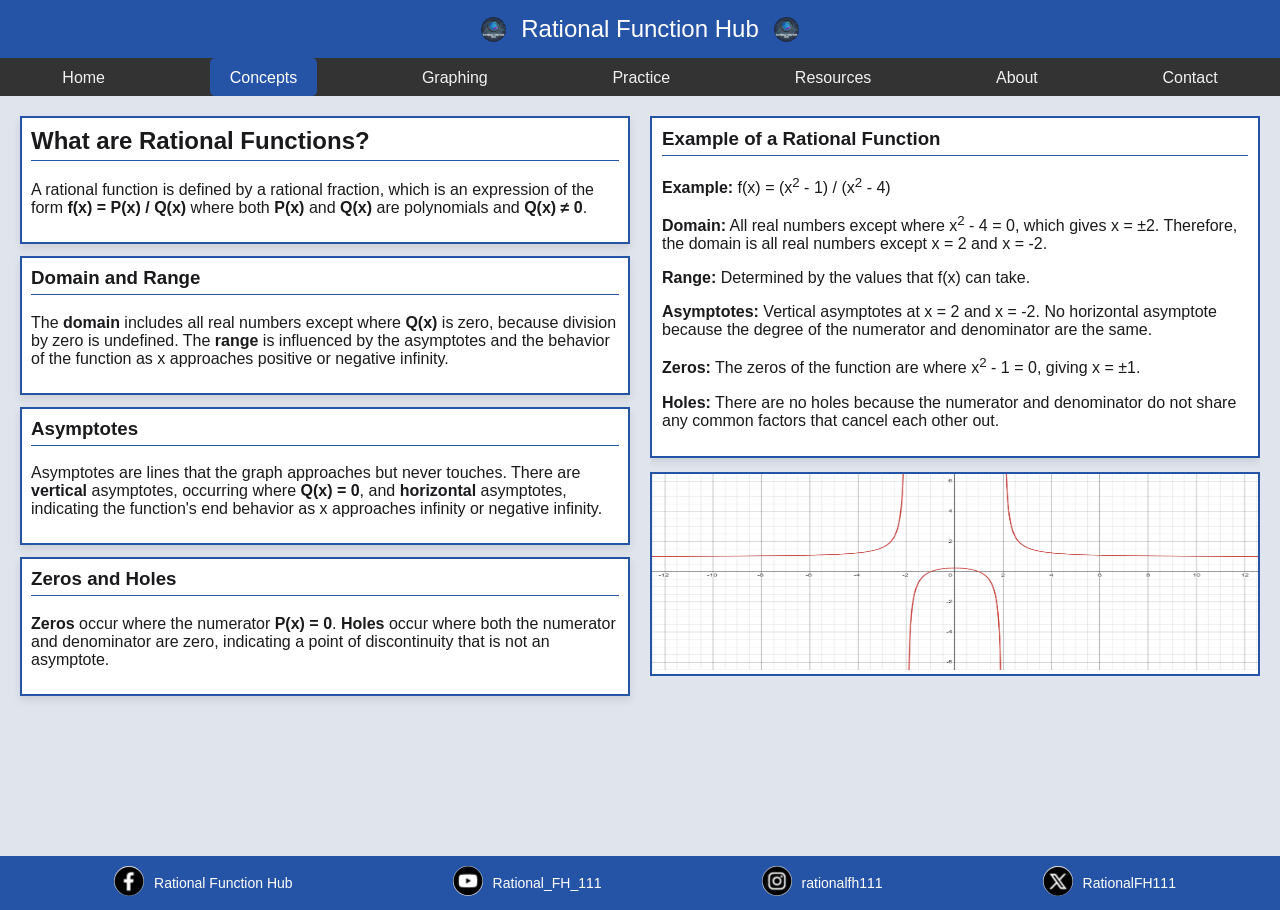
<file: secondPage.html>
<!DOCTYPE html>
<html lang="en">
<head>
    <meta charset="UTF-8">
    <meta name="viewport" content="width=device-width, initial-scale=1.0">
    <title>Concepts</title>
    <link rel="stylesheet" href="css/secondPage.css">
</head>
<body>

    <!-- Header -->
    <header>
        <div class="header-container">
            <img src="images/logo.jpg" alt="Logo" class="logo">
            <span>Rational Function Hub</span>
            <img src="images/logo.jpg" alt="Logo" class="logo">
        </div>
    </header>

    <!-- Navigation bar -->
    <nav>
        <ul>
            <li><a href="firstPage.html">Home</a></li>
            <li><a href="secondPage.html" class="active">Concepts</a></li>
            <li><a href="thirdPage.html">Graphing</a></li>
            <li><a href="fourthPage.html">Practice</a></li>
            <li><a href="fifthPage.html">Resources</a></li>
            <li><a href="sixthPage.html">About</a></li>
            <li><a href="seventhPage.html">Contact</a></li>
        </ul>
    </nav>

    <!-- Main Content -->
    <div class="content">
        <main>
            <!-- Left Side: Explanatory Sections -->
            <section class="left-section">
                <div class="container part1">
                    <h2>What are Rational Functions?</h2>
                    <p>A rational function is defined by a rational fraction, which is an expression of the form <strong>f(x) = P(x) / Q(x)</strong> where both <strong>P(x)</strong> and <strong>Q(x)</strong> are polynomials and <strong>Q(x) ≠ 0</strong>.</p>
                </div>
                <div class="container part2">
                    <h3>Domain and Range</h3>
                    <p>The <strong>domain</strong> includes all real numbers except where <strong>Q(x)</strong> is zero, because division by zero is undefined. The <strong>range</strong> is influenced by the asymptotes and the behavior of the function as x approaches positive or negative infinity.</p>
                </div>
                <div class="container part3">
                    <h3>Asymptotes</h3>
                    <p>Asymptotes are lines that the graph approaches but never touches. There are <strong>vertical</strong> asymptotes, occurring where <strong>Q(x) = 0</strong>, and <strong>horizontal</strong> asymptotes, indicating the function's end behavior as x approaches infinity or negative infinity.</p>
                </div>
                <div class="container part4">
                    <h3>Zeros and Holes</h3>
                    <p><strong>Zeros</strong> occur where the numerator <strong>P(x) = 0</strong>. <strong>Holes</strong> occur where both the numerator and denominator are zero, indicating a point of discontinuity that is not an asymptote.</p>
                </div>
            </section>

            <!-- Right Side: Explanatory Sections and Graph Section -->
            <section class="right-section">
                <div class="example-container">
                    <h3>Example of a Rational Function</h3>
                    <p><strong>Example:</strong> f(x) = (x<sup>2</sup> - 1) / (x<sup>2</sup> - 4)</p>
                    <p><strong>Domain:</strong> All real numbers except where x<sup>2</sup> - 4 = 0, which gives x = ±2. Therefore, the domain is all real numbers except x = 2 and x = -2.</p>
                    <p><strong>Range:</strong> Determined by the values that f(x) can take.</p>
                    <p><strong>Asymptotes:</strong> Vertical asymptotes at x = 2 and x = -2. No horizontal asymptote because the degree of the numerator and denominator are the same.</p>
                    <p><strong>Zeros:</strong> The zeros of the function are where x<sup>2</sup> - 1 = 0, giving x = ±1.</p>
                    <p><strong>Holes:</strong> There are no holes because the numerator and denominator do not share any common factors that cancel each other out.</p>
                </div>
                
                <div class="graph">
                    <img src="images/img2.png" alt="Graph of a Rational Function" id="functionGraph">
                </div>
            </section>
        </main>
    </div>

    <!-- Footer -->
    <footer>
        <div class="footer-content">
            <div class="social-media">
                <div class="social-item">
                    <a href="https://www.facebook.com/profile.php?id=61570026398234" target="_blank">
                        <img src="images/facebookIcon.jpg" alt="Facebook">
                    </a>
                    <a href="https://www.facebook.com/profile.php?id=61570026398234" target="_blank" class="social-link">Rational Function Hub</a>
                </div>
                <div class="social-item">
                    <a href="https://www.youtube.com/channel/UCffQ2qR7cDcPf9IzZFQeyAQ" target="_blank">
                        <img src="images/youtubeIcon.jpg" alt="YouTube">
                    </a>
                    <a href="https://www.youtube.com/channel/UCffQ2qR7cDcPf9IzZFQeyAQ" target="_blank" class="social-link">Rational_FH_111</a>
                </div>
                <div class="social-item">
                    <a href="https://www.instagram.com/rationalfh111/" target="_blank">
                        <img src="images/instagramIcon.jpg" alt="Instagram">
                    </a>
                    <a href="https://www.instagram.com/rationalfh111/" target="_blank" class="social-link">rationalfh111</a>
                </div>
                <div class="social-item">
                    <a href="https://x.com/RationalFH111" target="_blank">
                        <img src="images/xIcon.jpg" alt="X">
                    </a>
                    <a href="https://x.com/RationalFH111" target="_blank" class="social-link">RationalFH111</a>
                </div>
            </div>
        </div>
    </footer>

</body>
</html>
</file>
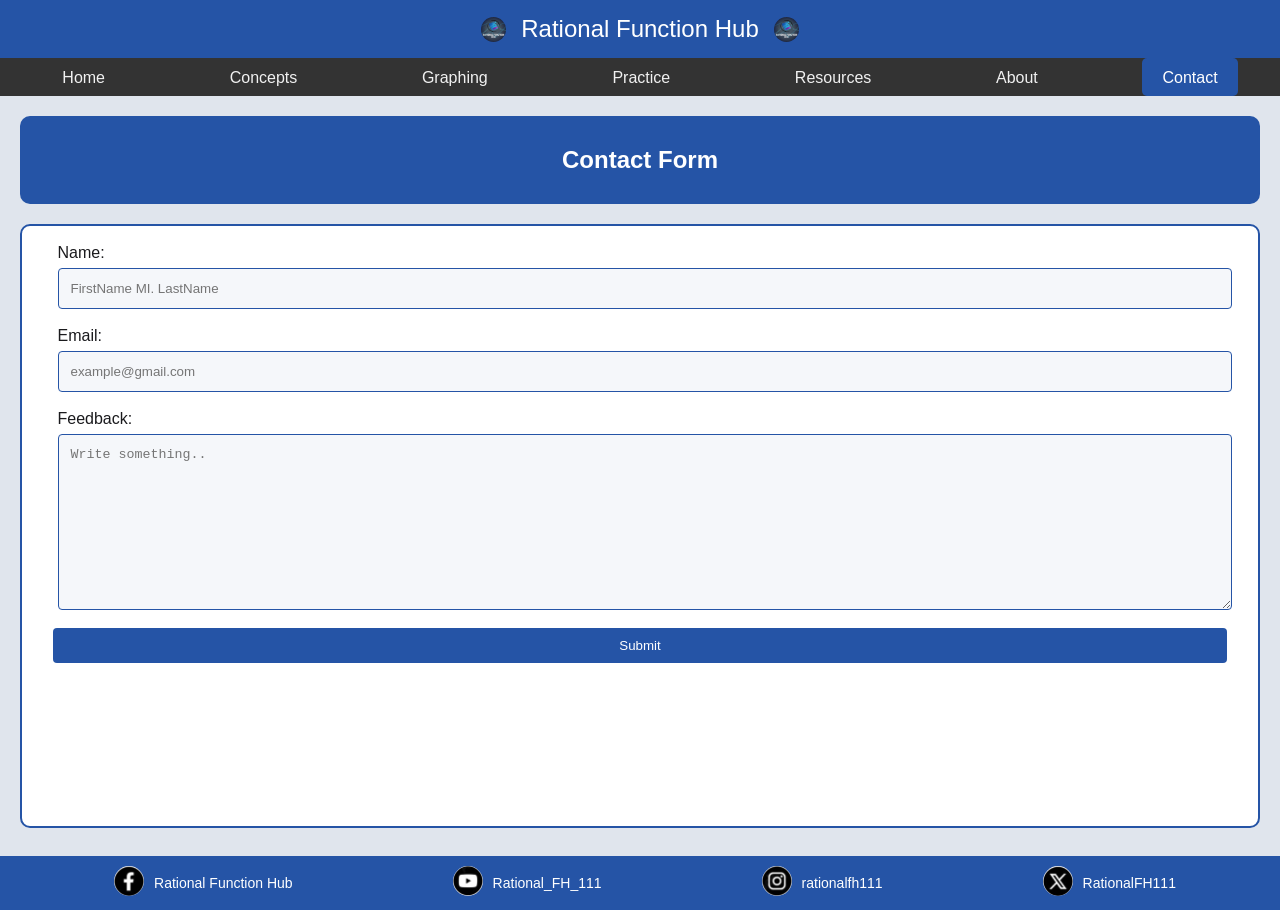
<file: seventhPage.html>
<!DOCTYPE html>
<html lang="en">
<head>
    <meta charset="UTF-8">
    <meta name="viewport" content="width=device-width, initial-scale=1.0">
    <title>Contact</title>
    <link rel="stylesheet" href="css/seventhPage.css">
</head>
<body>

    <header>
        <div class="header-container">
            <img src="images/logo.jpg" alt="Logo" class="logo">
            <span>Rational Function Hub</span>
            <img src="images/logo.jpg" alt="Logo" class="logo">
        </div>
    </header>

<nav>
    <ul>
        <li><a href="firstPage.html">Home</a></li>
        <li><a href="secondPage.html">Concepts</a></li>
        <li><a href="thirdPage.html">Graphing</a></li>
        <li><a href="fourthPage.html">Practice</a></li>
        <li><a href="fifthPage.html">Resources</a></li>
        <li><a href="sixthPage.html">About</a></li>
        <li><a href="seventhPage.html" class="active">Contact</a></li>
    </ul>
</nav>

<div class="content">
    <main>
        <div class="container">
            <div class="section0">
                <h2 style="text-align: center;">Contact Form</h2> <!-- Centered Heading -->
            </div>
            <div class="container1">
                <form action="https://api.web3forms.com/submit" method="POST">
                    <input type="hidden" name="access_key" value="00733698-3116-4101-bae1-fa903441bef0">
                    <div class="row">
                        <div class="col-25">
                            <label for="fname">Name:</label>
                        </div>
                        <div class="col-75">
                            <input type="text" id="name" name="name" placeholder="FirstName MI. LastName" required>
                        </div>
                    </div>
                    <div class="row">
                        <div class="col-25">
                            <label for="lname">Email:</label>
                        </div>
                        <div class="col-75">
                            <input type="text" id="email" name="email" placeholder="example@gmail.com" required>
                        </div>
                    </div>
                    <div class="row">
                        <div class="col-25">
                            <label for="subject">Feedback:</label>
                        </div>
                        <div class="col-100">
                            <textarea id="message" name="message" placeholder="Write something.." style="height:150px" required></textarea>
                        </div>
                    </div>
                <br>
                    <div class="row1">
                        <input type="submit" value="Submit">
                    </div>
                </form>
              </div>
            </div>
        </div>
    </main>
</div>


<footer>
    <div class="footer-content">
        <div class="social-media">
            <div class="social-item">
                <a href="https://www.facebook.com/profile.php?id=61570026398234" target="_blank">
                    <img src="images/facebookIcon.jpg" alt="Facebook">
                </a>
                <a href="https://www.facebook.com/profile.php?id=61570026398234" target="_blank" class="social-link">Rational Function Hub</a>
            </div>
            <div class="social-item">
                <a href="https://www.youtube.com/channel/UCffQ2qR7cDcPf9IzZFQeyAQ" target="_blank">
                    <img src="images/youtubeIcon.jpg" alt="YouTube">
                </a>
                <a href="https://www.youtube.com/channel/UCffQ2qR7cDcPf9IzZFQeyAQ" target="_blank" class="social-link">Rational_FH_111</a>
            </div>
            <div class="social-item">
                <a href="https://www.instagram.com/rationalfh111/" target="_blank">
                    <img src="images/instagramIcon.jpg" alt="Instagram">
                </a>
                <a href="https://www.instagram.com/rationalfh111/" target="_blank" class="social-link">rationalfh111</a>
            </div>
            <div class="social-item">
                <a href="https://x.com/RationalFH111" target="_blank">
                    <img src="images/xIcon.jpg" alt="X">
                </a>
                <a href="https://x.com/RationalFH111" target="_blank" class="social-link">RationalFH111</a>
            </div>
        </div>
    </div>
</footer>

</body>
</html>
</file>
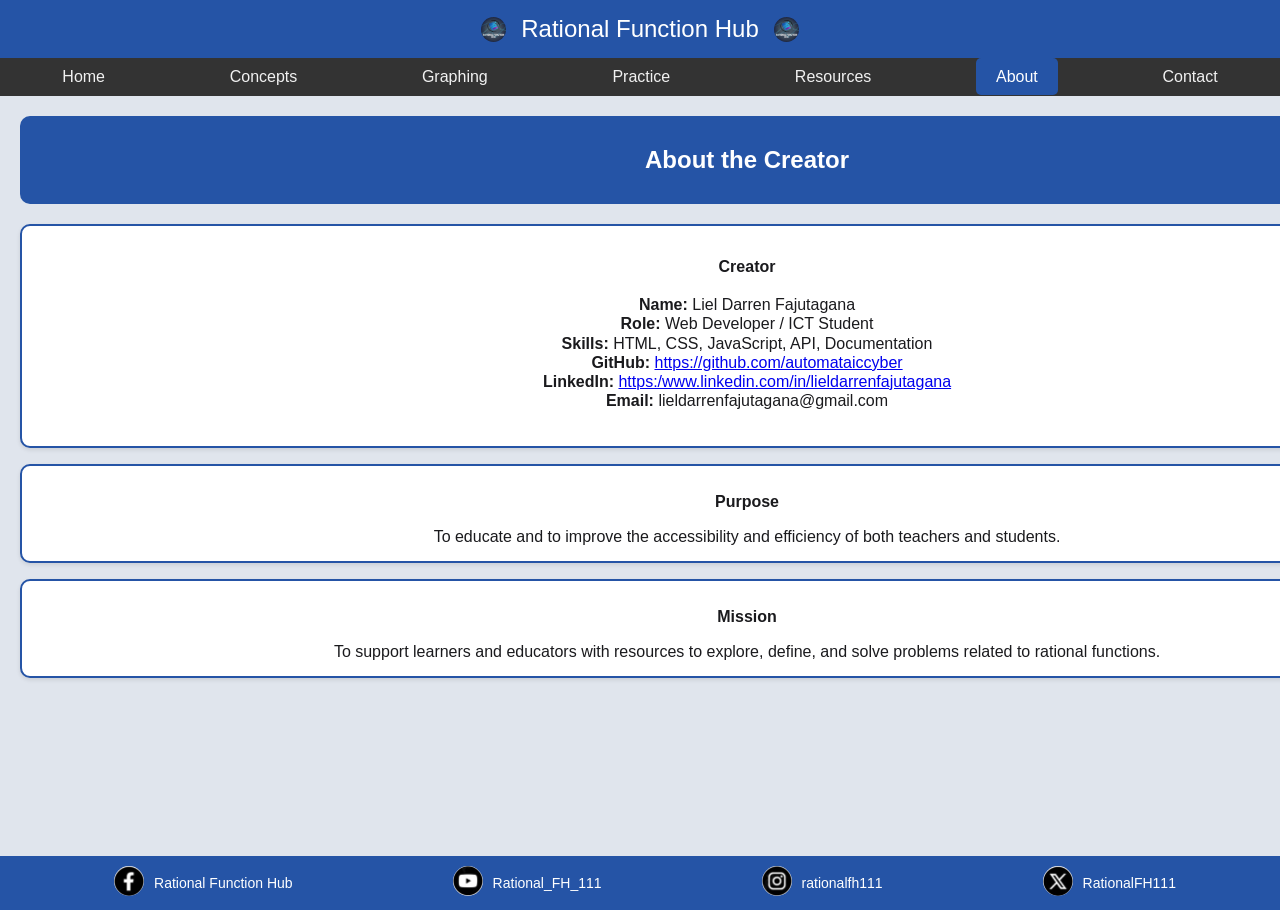
<file: sixthPage.html>
<!DOCTYPE html>
<html lang="en">
<head>
    <meta charset="UTF-8">
    <meta name="viewport" content="width=device-width, initial-scale=1.0">
    <title>About</title>
    <link rel="stylesheet" href="css/sixthPage.css">
</head>
<body>

    <!-- Header -->
    <header>
        <div class="header-container">
            <img src="images/logo.jpg" alt="Logo" class="logo">
            <span>Rational Function Hub</span>
            <img src="images/logo.jpg" alt="Logo" class="logo">
        </div>
    </header>

    <!-- Navigation Menu -->
    <nav>
        <ul>
            <li><a href="firstPage.html">Home</a></li>
            <li><a href="secondPage.html">Concepts</a></li>
            <li><a href="thirdPage.html">Graphing</a></li>
            <li><a href="fourthPage.html">Practice</a></li>
            <li><a href="fifthPage.html">Resources</a></li>
            <li><a href="sixthPage.html" class="active">About</a></li>
            <li><a href="seventhPage.html">Contact</a></li>
        </ul>
    </nav>

    <!-- Main Content -->
    <div class="content">
        <main>
            <div class="container">
                <div class="section0">
                    <h2>About the Creator</h2>
                </div>

                <!-- About Section -->
                <!-- About Section -->
<!-- About Section -->
<div class="container1">
    <div class="sectionOne">
    <p>
        <strong>Creator</strong> <br><br>
        <strong>Name:</strong> Liel Darren Fajutagana <br>
        <strong>Role:</strong> Web Developer / ICT Student <br>
        <strong>Skills:</strong> HTML, CSS, JavaScript, API, Documentation <br>
        <strong>GitHub:</strong> <a href="https://github.com/automataiccyber" target="_blank">https://github.com/automataiccyber</a> <br>
        <strong>LinkedIn:</strong> <a href="https://www.linkedin.com/in/lieldarrenfajutagana" target="_blank">https:/www.linkedin.com/in/lieldarrenfajutagana</a> <br>
        <strong>Email:</strong> lieldarrenfajutagana@gmail.com
    </p>
    </div>
    <div class="sectionTwo">
        <p><strong>Purpose</strong></p>
        <p>To educate and to improve the accessibility and efficiency of both teachers and students.</p>
    </div>
    <div class="sectionThree">
        <p><strong>Mission</strong></p>
        <p>To support learners and educators with resources to explore, define, and solve problems related to rational functions.</p>
    </div>
</div>

            </div>
        </main>
    </div>

    <!-- Footer -->
    <footer>
        <div class="footer-content">
            <div class="social-media">
                <div class="social-item">
                    <a href="https://www.facebook.com/profile.php?id=61570026398234" target="_blank">
                        <img src="images/facebookIcon.jpg" alt="Facebook">
                    </a>
                    <a href="https://www.facebook.com/profile.php?id=61570026398234" target="_blank" class="social-link">Rational Function Hub</a>
                </div>
                <div class="social-item">
                    <a href="https://www.youtube.com/channel/UCffQ2qR7cDcPf9IzZFQeyAQ" target="_blank">
                        <img src="images/youtubeIcon.jpg" alt="YouTube">
                    </a>
                    <a href="https://www.youtube.com/channel/UCffQ2qR7cDcPf9IzZFQeyAQ" target="_blank" class="social-link">Rational_FH_111</a>
                </div>
                <div class="social-item">
                    <a href="https://www.instagram.com/rationalfh111/" target="_blank">
                        <img src="images/instagramIcon.jpg" alt="Instagram">
                    </a>
                    <a href="https://www.instagram.com/rationalfh111/" target="_blank" class="social-link">rationalfh111</a>
                </div>
                <div class="social-item">
                    <a href="https://x.com/RationalFH111" target="_blank">
                        <img src="images/xIcon.jpg" alt="X">
                    </a>
                    <a href="https://x.com/RationalFH111" target="_blank" class="social-link">RationalFH111</a>
                </div>
            </div>
        </div>
    </footer>

</body>
</html>
</file>
<file: css/fifthPage.css>
body {
    overflow: hidden;
    margin: 0;
    font-family: Arial, sans-serif;
    display: flex;
    flex-direction: column;
    min-height: 100vh;
    background-color: #e0e5ed;
    color: #1a1a1d;
}

header {
    background-color: #2554a6;
    color: #ffffff;
    padding: 15px 0;
    display: flex;
    align-items: center;
    justify-content: center;
}

.header-container {
    display: flex;
    align-items: center;
    gap: 15px;
    font-size: 24px;
}

.logo {
    height: 25px;
    width: auto;
    border-radius: 15px;
}

nav {
    background-color: #333;
}

nav ul {
    list-style: none;
    display: flex;
    justify-content: space-around;
    margin: 0;
    padding: 10px 0;
}

nav ul li a {
    color: #f1f1f1;
    text-decoration: none;
    padding: 10.5px 20px;
    border-radius: 5px;
    transition: background-color 0.3s, transform 0.2s;
}

nav ul li a.active, nav ul li a:hover {
    background-color: #2554a6;
    color: #ffffff;
}

.content {
    flex-grow: 1;
    display: flex;
    overflow: hidden;
    height: calc(100vh - 140px);
    padding: 20px;
    gap: 20px;
    box-sizing: border-box;
}

main {
    display: flex;
    width: 100%;
    gap: 20px;
}

.container {
    display: flex;
    flex-direction: column;
    width: 100%;
    gap: 20px; /* Adds gap between .section0 and .bottom-section */
}

.section0 {
    width: 100%;
    background-color: #2554a6;
    color: white;
    padding: 10px;
    box-sizing: border-box;
    text-align: center;
    border-radius: 10px;
}

.bottom-section {
    display: flex;
    justify-content: space-between;
    gap: 15px; /* Adds gap between section1, section2, and section3 */
    width: 100%;
}

/* Each section inside bottom-section */
.bottom-section .section1,
.bottom-section .section2,
.bottom-section .section3 {
    background-color: #ffffff;
    border: 2px solid #2554a6;
    flex: 1;
    padding: 4.5px;
    color: white;
    text-align: center;
    border-radius: 10px;
    height: 440px;
}

.bottom-section .section1 {
    background-color: #f5f7fa;
}

.bottom-section .section2 {
    background-color: #f5f7fa;
    
}

.bottom-section .section3 {
    background-color: #f5f7fa;
}

footer {
    background-color: #2554a6;
    color: #ffffff;
    text-align: center;
    padding: 10px 0;
}

.footer-content {
    display: flex;
    flex-direction: column;
    align-items: center;
}

.social-media a img {
    overflow: hidden;
    width: 30px; /* Adjust size */
    height: 30px;
    margin: 0 10px;
    transition: transform 0.3s;
    border-radius: 15px;
}

.social-media a img:hover {
    transform: scale(1.2); /* Enlarge on hover */
}

.social-media {
    display: flex;
    flex-wrap: wrap;
    justify-content: center;
    gap: 150px; /* Space between items */
}

.social-item {
    display: flex;
    align-items: center;
    gap: 0px; /* Space between icon and text */
}

.social-item a.social-link {
    color: #ffffff; /* Matches footer text color */
    text-decoration: none; /* Removes underline */
    font-size: 14px;
    transition: color 0.3s;
}

.social-item a.social-link:hover {
    color: #ffcc00; /* Highlight color on hover */
}

@media (max-width: 768px) {
    main {
        flex-direction: column;
    }

    .bottom-section {
        flex-direction: column;
        gap: 10px; /* Gap between sections in mobile view */
    }
}
</file>
<file: css/firstPage.css>
/* General Layout */
body {
    overflow: hidden;
    margin: 0;
    font-family: Arial, sans-serif;
    display: flex;
    flex-direction: column;
    min-height: 100vh;
    background-color: #e0e5ed; /* Lightened background */
    color: #1a1a1d;
}

header {
    background-color: #2554a6;
    color: #ffffff;
    padding: 15px 0;
    display: flex;
    align-items: center;
    justify-content: center;
}

.header-container {
    display: flex;
    align-items: center;
    gap: 15px;
    font-size: 24px;
}

.logo {
    height: 25px;
    width: auto;
    border-radius: 15px;
}


nav {
    background-color: #333; /* Dark gray for contrast */
    
}

nav ul {
    list-style: none;
    display: flex;
    justify-content: space-around;
    margin: 0;
    padding: 10px 0;
}

nav ul li a {
    color: #f1f1f1;
    text-decoration: none;
    padding: 10.5px 20px;
    border-radius: 5px;
    transition: background-color 0.3s;
}

nav ul li a.active, nav ul li a:hover {
    background-color: #2554a6;
    color: #ffffff;
}

.content {
    flex-grow: 1;
    display: flex;
    overflow: hidden; /* Prevents internal scroll */
    height: calc(100vh - 140px);
    padding: 20px;
    gap: 20px;
    box-sizing: border-box;
}

main {
    display: flex;
    width: 100%;
    gap: 20px;
}

/* Left Section Styling */
.left-section {
    height: 560px;
    width: 50%;
    padding: 15px;
    background-color: #ffffff;
    border: 2px solid #2554a6;
    box-sizing: border-box;
}

.left-section h2 {
    color: #1a1a1d;
    border-bottom: 1px solid #2554a6; /* Light blue for headings */
    padding-bottom: 5px;
}

/* Right Section Styling */
.right-section {
    height: 558px;
    width: 50%;
    display: flex;
    flex-direction: column;
    background-color: #e0e5ed; /* Matches body color */
    border-radius: 10px;
    border: 2px solid #ccc; /* Light border */
}

.graph-title {
    flex-basis: 9%;
    text-align: center;
    color: #ffffff;
    display: flex;
    align-items: center;
    justify-content: center;
    background-color: #2554a6;
    padding: 10px;
    border-radius: 10px 10px 0 0;
}

.graph-title h2 {
    margin: 0;
}

.graph-image {
    flex-basis: 90%;
    display: flex;
    align-items: center;
    justify-content: center;
    overflow: hidden;
    background-color: #ffffff;
    border: 2px solid #2554a6;
}

#functionGraph {
    width: 100%;
    height: auto;
    max-width: 100%;
    max-height: 100%;
    object-fit: fill;
}

/* Footer Styling */
footer {
    background-color: #2554a6;
    color: #ffffff;
    text-align: center;
    padding: 10px 0;
}

.footer-content {
    display: flex;
    flex-direction: column;
    align-items: center;
}

.social-media a img {
    overflow: hidden;
    width: 30px; /* Adjust size */
    height: 30px;
    margin: 0 10px;
    transition: transform 0.3s;
    border-radius: 15px;
}

.social-media a img:hover {
    transform: scale(1.2); /* Enlarge on hover */
}

.social-media {
    display: flex;
    flex-wrap: wrap;
    justify-content: center;
    gap: 150px; /* Space between items */
}

.social-item {
    display: flex;
    align-items: center;
    gap: 0px; /* Space between icon and text */
}

.social-item a.social-link {
    color: #ffffff; /* Matches footer text color */
    text-decoration: none; /* Removes underline */
    font-size: 14px;
    transition: color 0.3s;
}

.social-item a.social-link:hover {
    color: #ffcc00; /* Highlight color on hover */
}




/* Responsive Design */
@media (max-width: 768px) {
    .header-container {
        flex-direction: column; /* Stack the logo and text vertically */
        gap: 5px; /* Reduce the gap for smaller screens */
    }

    .logo {
        height: 40px; /* Slightly reduce the logo size */
    }
}
</file>
<file: css/fourthPage.css>
/* General Layout */
body {
  margin: 0;
  font-family: Arial, sans-serif;
  display: flex;
  flex-direction: column;
  min-height: 100vh;
  background-color: #e0e5ed;
  color: #1a1a1d;
  overflow: hidden; /* Prevents scrolling */
}

header {
  background-color: #2554a6;
  color: #ffffff;
  padding: 15px 0;
  display: flex;
  align-items: center;
  justify-content: center;
}

.header-container {
  display: flex;
  align-items: center;
  gap: 15px;
  font-size: 24px;
}

.logo {
  height: 25px;
  width: auto;
  border-radius: 15px;
}

nav {
  background-color: #333;
}

nav ul {
  list-style: none;
  display: flex;
  justify-content: space-around;
  margin: 0;
  padding: 10px 0;
}

nav ul li a {
  color: #f1f1f1;
  text-decoration: none;
  padding: 10.5px 20px;
  border-radius: 5px;
  transition: background-color 0.3s;
}

nav ul li a.active, nav ul li a:hover {
  background-color: #2554a6;
  color: #ffffff;
}

.content {
  flex-grow: 1;
  display: flex;
  justify-content: center;
  align-items: center;
  height: calc(100vh - 140px); /* Adjust height to fit between nav and footer */
  box-sizing: border-box;
}

main {
  height: 100%;
  display: flex;
  flex-direction: column;
  width: 100%;
  max-width: 1500px; /* Sets a maximum width for centering */
  padding: 20px;
  gap: 20px;
  box-sizing: border-box;
}

/* Left Section Styling */
.section {
  display: flex;
  flex-direction: column;
  width: 100%;
  gap: 17px; /* Adds gap between .section0 and .bottom-section */
}

.container-part1 {
  width: 100%;
    background-color: #2554a6;
    color: white;
    padding: 25px;
    box-sizing: border-box;
    text-align: center;
    border-radius: 10px;
}

.container-part1 h1 {
  font-size: 2em;
  margin: 0;
  color: white;
}

.container-part2, .container-part3, .container-part4 {
  box-sizing: border-box;
  width: 100%;
  padding: 30px;
  background-color: #ffffff; /* White background for clickable containers */
  color: #1a1a1d; /* Black text */
  text-align: center;
  border: 2px solid #2554a6; /* Blue border for theme consistency */
  border-radius: 10px;
  transition: transform 0.3s ease, background-color 0.3s ease;
  box-shadow: 0 4px 6px rgba(0, 0, 0, 0.1);
  cursor: pointer; /* Pointer cursor for clickable elements */
}

.container-part2 h2, .container-part3 h2, .container-part4 h2 {
  margin: 0;
  color: #2554a6; /* Blue text for headings */
  font-size: 1.5em;
  border-bottom: 1px solid #ccc;
  padding-bottom: 5px;
}

.container-part2 p, .container-part3 p, .container-part4 p {
  color: #1a1a1d;
  margin-top: 10px;
  font-size: 1em;
}

/* Hover Effects for Clickable Containers */
.container-part2:hover, .container-part3:hover, .container-part4:hover {
  background-color: #2554a6; /* Blue background on hover */
  color: white; /* White text on hover */
  transform: translateY(-5px); /* Slight lift effect */
  box-shadow: 0 6px 10px rgba(0, 0, 0, 0.3);
}

.container-part2:hover h2, .container-part3:hover h2, .container-part4:hover h2 {
  color: white; /* Ensure headings also turn white on hover */
}

/* Footer Styling */
footer {
  background-color: #2554a6;
  color: #ffffff;
  text-align: center;
  padding: 10px 0;
}

.footer-content {
  display: flex;
  flex-direction: column;
  align-items: center;
}

.social-media a img {
  overflow: hidden;
  width: 30px; /* Adjust size */
  height: 30px;
  margin: 0 10px;
  transition: transform 0.3s;
  border-radius: 15px;
}

.social-media a img:hover {
  transform: scale(1.2); /* Enlarge on hover */
}

.social-media {
  display: flex;
  flex-wrap: wrap;
  justify-content: center;
  gap: 150px; /* Space between items */
}

.social-item {
  display: flex;
  align-items: center;
  gap: 0px; /* Space between icon and text */
}

.social-item a.social-link {
  color: #ffffff; /* Matches footer text color */
  text-decoration: none; /* Removes underline */
  font-size: 14px;
  transition: color 0.3s;
}

.social-item a.social-link:hover {
  color: #ffcc00; /* Highlight color on hover */
}
</file>
<file: css/graphMatching.css>
/* General Layout */
body {
    overflow: hidden;
    margin: 0;
    font-family: Arial, sans-serif;
    display: flex;
    flex-direction: column;
    min-height: 100vh;
    background-color: #e0e5ed;
    color: #1a1a1d;
}

header {
    background-color: #2554a6;
    color: #ffffff;
    padding: 15px 0;
    display: flex;
    align-items: center;
    justify-content: center;
}

.header-container {
    display: flex;
    align-items: center;
    gap: 15px;
    font-size: 24px;
}

.logo {
    height: 25px;
    width: auto;
    border-radius: 15px;
}

nav {
    background-color: #333;
}

nav ul {
    list-style: none;
    display: flex;
    justify-content: space-around;
    margin: 0;
    padding: 10px 0;
}

nav ul li a {
    color: #f1f1f1;
    text-decoration: none;
    padding: 10.5px 20px;
    border-radius: 5px;
    transition: background-color 0.3s;
}

nav ul li a.active,
nav ul li a:hover {
    background-color: #2554a6;
    color: #ffffff;
}

.section {
    display: flex;
  flex-direction: column;
  width: 100%;
  gap: 10px; /* Adds gap between .section0 and .bottom-section */
  }

main {
    height: 100%;
    display: flex;
    flex-direction: column;
    width: 100%;
    max-width: 1500px; /* Sets a maximum width for centering */
    padding: 20px;
    gap: 20px;
    box-sizing: border-box;
  }


.content {
    flex-grow: 1;
    display: flex;
    justify-content: center;
    align-items: center;
    height: calc(100vh - 140px); /* Adjust height to fit between nav and footer */
    box-sizing: border-box;
  }

  .title-container {
    box-sizing: border-box;
    width: 100%;
    padding: 3.5px;
    background-color: #2554a6; /* Blue background */
    color: white; /* White text */
    text-align: center;
    border-radius: 10px;
    box-shadow: 0 4px 6px rgba(0, 0, 0, 0.2);
  }

/* Graph Section (Top) */
.graph-container {
    display: flex;
    justify-content: space-between;
    align-items: center;
    padding: 8.5px;
    background-color: #ffffff;
    border: 2px solid #2554a6;
    border-radius: 10px;
    box-shadow: 0 4px 6px rgba(0, 0, 0, 0.1);
    gap: 10px;
}

#graphs {
    display: flex;
    justify-content: space-around;
    align-items: center;
    gap: 10px;
    width: 100%;
}

.graph-item {
    text-align: center;
    padding: 10px;
    background-color: #f5f5f5;
    border-radius: 5px;
    box-shadow: 0 2px 4px rgba(0, 0, 0, 0.1);
    flex: 1;
    max-width: 150px;
}

.graph-item img {
    max-width: 100%;
    height: auto;
    border: 1px solid #ddd;
    border-radius: 4px;
}

.graph-item p {
    margin-top: 10px;
    font-weight: bold;
}

/* Drop Box */
.drop-box {
    border-radius: 10px;
    width: 150px; /* Adjust as needed for your layout */
    height: 150px; /* Adjust to maintain a square box */
    border: 2px solid #2554a6; /* Visual cue for drop areas */
    text-align: center;
    display: flex;
    justify-content: center;
    align-items: center;
    overflow: hidden; /* Prevent overflow from breaking layout */
    position: relative;
    background-color: #ffffff; /* Optional: subtle background */
}

.drop-box .choice-item {
    width: 100%; /* Matches drop box width */
    height: 100%; /* Matches drop box height */
    margin: 0; /* Removes extra spacing */
    padding: 0; /* Aligns content perfectly */
    box-sizing: border-box;
    text-align: center;
    font-size: 14px; /* Ensures text fits neatly */
}

.drop-box:hover {
    background-color: #e0e5ed;
}

/* Choices Section (Bottom) */
.choices-container {
    display: flex;
    justify-content: space-around;
    align-items: center;
    padding: 10px;
    background-color: #ffffff;
    border: 2px solid #2554a6;
    border-radius: 10px;
    box-shadow: 0 4px 6px rgba(0, 0, 0, 0.1);
    gap: 10px;
}

#choices {
    font-size: 14px;
    display: flex;
    justify-content: space-around;
    align-items: center;
    gap: 10px;
    width: 100%;
}

.choice-item {
    cursor: grab; /* Change cursor to hand while dragging */
    text-align: center;
    word-wrap: break-word; /* Break long words if necessary */
    word-break: break-word; /* Additional support for breaking long text */
    white-space: normal; /* Ensure text wraps */
    font-size: 0.9em; /* Adjust for readability in smaller spaces */
    line-height: 1.2em; /* Add breathing space between lines */
    padding: 5px; /* Optional: inner padding */
    background-color: #ffffff; /* Optional: differentiate dropped items */
    border: 2px solid #2554a6; /* Optional: subtle border */
    box-sizing: border-box;
    border-radius: 10px;
}

.choice-item:active {
    cursor: grabbing; /* Change cursor to grabbing when item is actively being dragged */
}

.choice-item p {
    margin: 0;
    font-weight: bold;
}

/* Submit Button */

#submit-btn {
    width: 100%;
    background-color: #2554a6;
    color: white;
    border: none;
    padding: 10px;
    border-radius: 5px;
    font-size: 16px;
    cursor: pointer;
    transition: background-color 0.3s;
}

#submit-btn:hover {
    background-color: #1a3d8f;
}

.score-screen {
    width: 97%;
    display: flex;
    justify-content: center;
    align-items: center;
    height: 92%; /* Occupy full content space */
    text-align: center;
    font-size: 24px;
    color: #2554a6;
    border: 2px solid #2554a6;
    border-radius: 10px;
    background-color: #ffffff;
}


/* Footer */
footer {
    background-color: #2554a6;
    color: #ffffff;
    text-align: center;
    padding: 10px 0;
}

.footer-content {
    display: flex;
    flex-direction: column;
    align-items: center;
}

.social-media a img {
    overflow: hidden;
    width: 30px; /* Adjust size */
    height: 30px;
    margin: 0 10px;
    transition: transform 0.3s;
    border-radius: 15px;
}

.social-media a img:hover {
    transform: scale(1.2); /* Enlarge on hover */
}

.social-media {
    display: flex;
    flex-wrap: wrap;
    justify-content: center;
    gap: 150px; /* Space between items */
}

.social-item {
    display: flex;
    align-items: center;
    gap: 0px; /* Space between icon and text */
}

.social-item a.social-link {
    color: #ffffff; /* Matches footer text color */
    text-decoration: none; /* Removes underline */
    font-size: 14px;
    transition: color 0.3s;
}

.social-item a.social-link:hover {
    color: #ffcc00; /* Highlight color on hover */
}


/* Responsive Design */
@media (max-width: 600px) {
    .drop-box {
        width: 120px; /* Reduce size for smaller screens */
        height: 120px;
    }
    .choice-item {
        font-size: 0.8em; /* Adjust text size for smaller areas */
    }
}
</file>
<file: css/problemSolving.css>
/* General Layout */
body {
    overflow: hidden;
    margin: 0;
    font-family: Arial, sans-serif;
    display: flex;
    flex-direction: column;
    min-height: 100vh;
    background-color: #e0e5ed;
    color: #1a1a1d;
    overflow: hidden; /* Prevent scrolling */
}

header {
    background-color: #2554a6;
    color: #ffffff;
    padding: 15px 0;
    display: flex;
    align-items: center;
    justify-content: center;
}

.header-container {
    display: flex;
    align-items: center;
    gap: 15px;
    font-size: 24px;
}

.logo {
    height: 25px;
    width: auto;
    border-radius: 15px;
}

nav {
    background-color: #333;
}

nav ul {
    list-style: none;
    display: flex;
    justify-content: space-around;
    margin: 0;
    padding: 10px 0;
}

nav ul li a {
    color: #f1f1f1;
    text-decoration: none;
    padding: 10.5px 20px;
    border-radius: 5px;
    transition: background-color 0.3s;
}

nav ul li a.active, nav ul li a:hover {
    background-color: #2554a6;
    color: #ffffff;
}

/* Content area takes up the remaining space */
.content {
    flex-grow: 1;
    display: flex;
    justify-content: center;
    align-items: center;
    height: calc(100vh - 140px); /* Adjust height to fit between nav and footer */
    box-sizing: border-box;
  }

  main {
    height: 100%;
    display: flex;
    flex-direction: column;
    width: 100%;
    max-width: 1500px; /* Sets a maximum width for centering */
    padding: 20px;
    gap: 20px;
    box-sizing: border-box;
  }

.section {
    display: flex;
    flex-direction: column;
    width: 100%;
    gap: 20px;
}

/* Title container */
.title-container {
    text-align: center;
    box-sizing: border-box;
    width: 100%;
    padding: 3.5px;
    background-color: #2554a6;
    color: white;
    text-align: center;
    border-radius: 10px;
}

/* Problem container takes remaining space */
.problem-container {
    flex-grow: 1; /* Allow this container to take up the remaining space */
    display: flex;
    flex-direction: column;
    box-sizing: border-box;
    width: 100%;
    padding: 50px;
    background-color: #ffffff;
    color: #1a1a1d;
    text-align: center;
    border: 2px solid #2554a6;
    border-radius: 10px;
    justify-content: space-between; /* Space out the content vertically */
    transition: height 0.3s ease; /* Smooth transition for height */
}

/* Answer input field */
#answer {
    box-sizing: border-box;
    width: 97%;
    padding: 30px; /* Reduced padding for better fit */
    margin: 20px;
    border: 2px solid #2554a6;
    border-radius: 5px;
    font-size: 16px;
    text-align: center;
}

/* Submit button */
#submit {
    box-sizing: border-box;
    width: 97%;
    padding: 30px;
    background-color: #2554a6;
    color: white;
    border: none;
    border-radius: 5px;
    font-size: 16px;
    cursor: pointer;
    transition: background-color 0.3s;
}

#submit:hover {
    background-color: #1a3d8f;
}

/* Response message */
#response {
    font-size: 23px;
    margin-top: 10px;
    color: #2554a6;
    padding: 30px;
}

/* Footer */
footer {
    background-color: #2554a6;
    color: #ffffff;
    text-align: center;
    padding: 10px 0;
}

.footer-content {
    display: flex;
    flex-direction: column;
    align-items: center;
}

.social-media a img {
    overflow: hidden;
    width: 30px; /* Adjust size */
    height: 30px;
    margin: 0 10px;
    transition: transform 0.3s;
    border-radius: 15px;
}

.social-media a img:hover {
    transform: scale(1.2); /* Enlarge on hover */
}

.social-media {
    display: flex;
    flex-wrap: wrap;
    justify-content: center;
    gap: 150px; /* Space between items */
}

.social-item {
    display: flex;
    align-items: center;
    gap: 0px; /* Space between icon and text */
}

.social-item a.social-link {
    color: #ffffff; /* Matches footer text color */
    text-decoration: none; /* Removes underline */
    font-size: 14px;
    transition: color 0.3s;
}

.social-item a.social-link:hover {
    color: #ffcc00; /* Highlight color on hover */
}
</file>
<file: css/quizzes.css>
/* General Layout */
body {
    overflow: hidden;
    margin: 0;
    font-family: Arial, sans-serif;
    display: flex;
    flex-direction: column;
    min-height: 100vh;
    background-color: #e0e5ed;
    color: #1a1a1d;
}

header {
    background-color: #2554a6;
    color: #ffffff;
    padding: 15px 0;
    display: flex;
    align-items: center;
    justify-content: center;
}

.header-container {
    display: flex;
    align-items: center;
    gap: 15px;
    font-size: 24px;
}

.logo {
    height: 25px;
    width: auto;
    border-radius: 15px;
}

nav {
    background-color: #333;
}

nav ul {
    list-style: none;
    display: flex;
    justify-content: space-around;
    margin: 0;
    padding: 10px 0;
}

nav ul li a {
    color: #f1f1f1;
    text-decoration: none;
    padding: 10.5px 20px;
    border-radius: 5px;
    transition: background-color 0.3s;
}

nav ul li a.active, nav ul li a:hover {
    background-color: #2554a6;
    color: #ffffff;
}

.content {
    flex-grow: 1;
    display: flex;
    justify-content: center;
    align-items: center;
    height: calc(100vh - 140px); /* Adjust height to fit between nav and footer */
    box-sizing: border-box;
  }

main {
    height: 100%;
    display: flex;
    flex-direction: column;
    width: 100%;
    max-width: 1500px; /* Sets a maximum width for centering */
    padding: 20px;
    gap: 20px;
    box-sizing: border-box;
  }

  .section {
    display: flex;
  flex-direction: column;
  width: 100%;
  gap: 10px; /* Adds gap between .section0 and .bottom-section */
  }

.section:last-child {
    border-bottom: none;
}
.quiz-container{
    line-height: 1.1;
}
.title-container, .quiz-container, .button-container {
    width: 100%;
    text-align: center;
    padding: 0px;
}

.title-container {
  box-sizing: border-box;
  width: 100%;
  padding: 3.5px;
  background-color: #2554a6; /* Blue background */
  color: white; /* White text */
  text-align: center;
  border-radius: 10px;
  box-shadow: 0 4px 6px rgba(0, 0, 0, 0.2);
}
.quiz-container {
  box-sizing: border-box;
  width: 100%;
  padding: 5px;
  background-color: #ffffff; /* White background for clickable containers */
  color: #1a1a1d; /* Black text */
  text-align: center;
  border: 2px solid #2554a6; /* Blue border for theme consistency */
  border-radius: 10px;
}

button {
    width: 100%;
    background-color: #2554a6;
    color: white;
    border: none;
    padding: 10px;
    border-radius: 5px;
    font-size: 16px;
    cursor: pointer;
    transition: background-color 0.3s;
}

button:hover {
    background-color: #1a3d8f;
}

/* Merge sections when showing result */
.result-section {
    width: 97%;
    display: flex;
    justify-content: center;
    align-items: center;
    height: 92%; /* Occupy full content space */
    text-align: center;
    font-size: 24px;
    color: #2554a6;
    border: 2px solid #2554a6;
    border-radius: 10px;
    background-color: #ffffff;
}

/* Add a pointer cursor for clickable quiz options */
input[type="radio"] + label {
    cursor: pointer;
}

/* Ensure radio buttons themselves also show a pointer */
input[type="radio"] {
    cursor: pointer;
}

footer {
    background-color: #2554a6;
    color: #ffffff;
    text-align: center;
    padding: 10px 0;
}

.footer-content {
    display: flex;
    flex-direction: column;
    align-items: center;
}

.social-media a img {
    overflow: hidden;
    width: 30px; /* Adjust size */
    height: 30px;
    margin: 0 10px;
    transition: transform 0.3s;
    border-radius: 15px;
}

.social-media a img:hover {
    transform: scale(1.2); /* Enlarge on hover */
}

.social-media {
    display: flex;
    flex-wrap: wrap;
    justify-content: center;
    gap: 150px; /* Space between items */
}

.social-item {
    display: flex;
    align-items: center;
    gap: 0px; /* Space between icon and text */
}

.social-item a.social-link {
    color: #ffffff; /* Matches footer text color */
    text-decoration: none; /* Removes underline */
    font-size: 14px;
    transition: color 0.3s;
}

.social-item a.social-link:hover {
    color: #ffcc00; /* Highlight color on hover */
}
</file>
<file: css/secondPage.css>
/* General Layout */
body {
    overflow: hidden;
    margin: 0;
    font-family: Arial, sans-serif;
    display: flex;
    flex-direction: column;
    min-height: 100vh;
    background-color: #e0e5ed;
    color: #1a1a1d;
}

header {
    background-color: #2554a6;
    color: #ffffff;
    padding: 15px 0;
    display: flex;
    align-items: center;
    justify-content: center;
}

.header-container {
    display: flex;
    align-items: center;
    gap: 15px;
    font-size: 24px;
}

.logo {
    height: 25px;
    width: auto;
    border-radius: 15px;
}

nav {
    background-color: #333;
    
}

nav ul {
    list-style: none;
    display: flex;
    justify-content: space-around;
    margin: 0;
    padding: 10px 0;
}

nav ul li a {
    color: #f1f1f1;
    text-decoration: none;
    padding: 10.5px 20px;
    border-radius: 5px;
    transition: background-color 0.3s;
}

nav ul li a.active, nav ul li a:hover {
    background-color: #2554a6;
    color: #ffffff;
}

.content {
    flex-grow: 1;
    display: flex;
    overflow: hidden; /* Prevents internal scroll */
    height: calc(100vh - 140px);
    padding: 20px;
    gap: 10px;
    box-sizing: border-box;
}

main {
    display: flex;
    width: 100%;
    gap: 20px;
    
}

/* Left Section Styling */
.left-section {
    width: 50%;
    display: flex;
    flex-direction: column;
    gap: 12px;
    padding: 0px;
    box-sizing: border-box;
}

.container {
    padding: 9px;
    background-color: #ffffff;
    border: 2px solid #2554a6;
    box-shadow: 0 4px 8px rgba(0, 0, 0, 0.1);
}
.example-container {
    padding: 10px;
    background-color: #ffffff;
    border: 2px solid #2554a6;
    box-shadow: 0 4px 8px rgba(0, 0, 0, 0.1);
}

.example-container h2, h3 {
    color: #1a1a1d;
    border-bottom: 1px solid #2554a6;
    padding-bottom: 5px;
    margin-top: 0;
}

.container h2, .container h3 {
    color: #1a1a1d;
    border-bottom: 1px solid #2554a6;
    padding-bottom: 5px;
    margin-top: 0;
}

/* Right Section Styling */
.right-section {
    width: 50%;
    display: flex;
    flex-direction: column;
    gap: 14px;
    padding: 0px;
    box-sizing: border-box;
    overflow: hidden;
}
.graph{
    background-color: #ffffff;
    border: 2px solid #2554a6;
}
#functionGraph {
    width: 100%;
    height: 196px;
    object-fit: fill;
}

/* Footer Styling */
footer {
    background-color: #2554a6;
    color: #ffffff;
    text-align: center;
    padding: 10px 0;
}

.footer-content {
    display: flex;
    flex-direction: column;
    align-items: center;
}

.social-media a img {
    overflow: hidden;
    width: 30px; /* Adjust size */
    height: 30px;
    margin: 0 10px;
    transition: transform 0.3s;
    border-radius: 15px;
}

.social-media a img:hover {
    transform: scale(1.2); /* Enlarge on hover */
}

.social-media {
    display: flex;
    flex-wrap: wrap;
    justify-content: center;
    gap: 150px; /* Space between items */
}

.social-item {
    display: flex;
    align-items: center;
    gap: 0px; /* Space between icon and text */
}

.social-item a.social-link {
    color: #ffffff; /* Matches footer text color */
    text-decoration: none; /* Removes underline */
    font-size: 14px;
    transition: color 0.3s;
}

.social-item a.social-link:hover {
    color: #ffcc00; /* Highlight color on hover */
}

/* Responsive Design */
@media (max-width: 768px) {
    main {
        flex-direction: column;
    }

    .left-section, .right-section {
        width: 100%;
    }
}
</file>
<file: css/seventhPage.css>
body {
  overflow: hidden;
    margin: 0;
    font-family: Arial, sans-serif;
    display: flex;
    flex-direction: column;
    min-height: 100vh;
    background-color: #e0e5ed;
    color: #1a1a1d;
}

header {
  background-color: #2554a6;
  color: #ffffff;
  padding: 15px 0;
  display: flex;
  align-items: center;
  justify-content: center;
}

.header-container {
  display: flex;
  align-items: center;
  gap: 15px;
  font-size: 24px;
}

.logo {
  height: 25px;
  width: auto;
  border-radius: 15px;
}

nav {
    background-color: #333;
}

nav ul {
    list-style: none;
    display: flex;
    justify-content: space-around;
    margin: 0;
    padding: 10px 0;
}

nav ul li a {
    color: #f1f1f1;
    text-decoration: none;
    padding: 10.5px 20px;
    border-radius: 5px;
    transition: background-color 0.3s, transform 0.2s;
}

nav ul li a.active, nav ul li a:hover {
    background-color: #2554a6;
    color: #ffffff;
}

.content {
    flex-grow: 1;
    display: flex;
    overflow: hidden;
    height: calc(100vh - 140px);
    padding: 20px;
    gap: 20px;
    box-sizing: border-box;
}

main {
    display: flex;
    width: 100%;
    gap: 20px;
}

.container {
    display: flex;
    flex-direction: column;
    width: 100%;
    gap: 20px; /* Adds gap between .section0 and .bottom-section */
}

.section0 {
    width: 100%;
    background-color: #2554a6;
    color: white;
    padding: 10px;
    box-sizing: border-box;
    text-align: center;
    border-radius: 10px;
}

input[type=text], select, textarea {
    width: 100%;
    padding: 12px;
    border: 1px solid #2554a6;
    border-radius: 4px;
    resize: vertical;
    background-color: #f5f7fa; /* Light background for input */
    display: flex;
    justify-content: center; /* Centers horizontally */
  }
  
  label {
    padding: 12px 12px 0px 0px;
    color: #1a1a1d; /* Dark text color for labels */
    display: inline-block;
  }

  .row1 {
    display: flex;
    justify-content: center; /* Centers horizontally */
  }
  
  input[type=submit] {
    width: 95%;
    background-color: #2554a6;;
    color: white;
    padding: 10px 10px 10px 10px;
    border: none;
    border-radius: 4px;
    cursor: pointer;
    float: right;
  }
  
  input[type=submit]:hover {
    background-color: #1e4370;
  }
  
  .container1 {
    border-radius: 10px;
    background-color: #ffffff;
    border: 2px solid #2554a6;
    height: 600px;
  }
  
  .col-25 {
    float: none;
    width: 25%;
    margin-top: 6px;
    padding: 0px 35.5px;
  }
  
  .col-75 {
    display: flex;
    float: none;
    width: 95%;
    margin-top: 6px;
    padding: 0px 35.5px;
  }

  .col-100 {
    display: flex;
    float: none;
    width: 95%;
    margin-top: 6px;
    padding: 0px 35.5px;
  }
  
  /* Clear floats after the columns */
  .row::after {
    content: "";
    display: table;
    clear: both;
  }
  

  footer {
    background-color: #2554a6;
    color: #ffffff;
    text-align: center;
    padding: 10px 0;
}

.footer-content {
    display: flex;
    flex-direction: column;
    align-items: center;
}

.social-media a img {
    overflow: hidden;
    width: 30px; /* Adjust size */
    height: 30px;
    margin: 0 10px;
    transition: transform 0.3s;
    border-radius: 15px;
}

.social-media a img:hover {
    transform: scale(1.2); /* Enlarge on hover */
}

.social-media {
    display: flex;
    flex-wrap: wrap;
    justify-content: center;
    gap: 150px; /* Space between items */
}

.social-item {
    display: flex;
    align-items: center;
    gap: 0px; /* Space between icon and text */
}

.social-item a.social-link {
    color: #ffffff; /* Matches footer text color */
    text-decoration: none; /* Removes underline */
    font-size: 14px;
    transition: color 0.3s;
}

.social-item a.social-link:hover {
    color: #ffcc00; /* Highlight color on hover */
}

@media (max-width: 768px) {
    main {
        flex-direction: column;
    }

    .bottom-section {
        flex-direction: column;
        gap: 10px; /* Gap between sections in mobile view */
    }
}
</file>
<file: css/sixthPage.css>
/* Body and Flex Layout */
body {
    overflow: hidden;
    margin: 0;
    font-family: Arial, sans-serif;
    display: flex;
    flex-direction: column;
    min-height: 100vh;
    background-color: #e0e5ed;
    color: #1a1a1d;
}

/* Header and Navigation */
header {
    background-color: #2554a6;
    color: #ffffff;
    padding: 15px 0;
    display: flex;
    align-items: center;
    justify-content: center;
}

.header-container {
    display: flex;
    align-items: center;
    gap: 15px;
    font-size: 24px;
}

.logo {
    height: 25px;
    width: auto;
    border-radius: 15px;
}

nav {
    background-color: #333;
}

nav ul {
    list-style: none;
    display: flex;
    justify-content: space-around;
    margin: 0;
    padding: 10px 0;
}

nav ul li a {
    color: #f1f1f1;
    text-decoration: none;
    padding: 10px 20px;
    border-radius: 5px;
    transition: background-color 0.3s, transform 0.2s;
}

nav ul li a.active,
nav ul li a:hover {
    background-color: #2554a6;
    color: #ffffff;
    transform: scale(1.05);
}

/* Main Content */
.content {
    flex-grow: 1;
    display: flex;
    overflow: hidden;
    height: calc(100vh - 140px);
    padding: 20px;
    gap: 20px;
    box-sizing: border-box;
}


/* Container Design */
.container {
    display: flex;
    flex-direction: column;
    width: 100%;
    gap: 20px; /* Adds gap between .section0 and .bottom-section */
}

/* Section Styles */
.section0 {
    width: 1454px;
    background-color: #2554a6;
    color: white;
    padding: 10px;
    box-sizing: border-box;
    text-align: center;
    border-radius: 10px;
}

.container1 {
    display: flex;
    flex-direction: column;
    gap: 16px;
}

.sectionOne {
    height: 190px;
    background-color: #f9f9f9;
    padding: 15px;
    border-radius: 10px;
    box-shadow: 0 2px 4px rgba(0, 0, 0, 0.1);
    text-align: center;
    font-size: 16px;
    line-height: 1.2;
    background-color: #ffffff;
    border: 2px solid #2554a6;
}
.sectionTwo {
    height: 75px;
    background-color: #f9f9f9;
    padding: 10px;
    border-radius: 10px;
    box-shadow: 0 2px 4px rgba(0, 0, 0, 0.1);
    text-align: center;
    font-size: 16px;
    line-height: 1.2;
    background-color: #ffffff;
    border: 2px solid #2554a6;
}
.sectionThree {
    height: 75px;
    background-color: #f9f9f9;
    padding: 10px;
    border-radius: 10px;
    box-shadow: 0 2px 4px rgba(0, 0, 0, 0.1);
    text-align: center;
    font-size: 16px;
    line-height: 1.2;
    background-color: #ffffff;
    border: 2px solid #2554a6;
}

/* Footer */
footer {
    background-color: #2554a6;
    color: #ffffff;
    text-align: center;
    padding: 10px 0;
}

.footer-content {
    display: flex;
    flex-direction: column;
    align-items: center;
}

.social-media a img {
    overflow: hidden;
    width: 30px; /* Adjust size */
    height: 30px;
    margin: 0 10px;
    transition: transform 0.3s;
    border-radius: 15px;
}

.social-media a img:hover {
    transform: scale(1.2); /* Enlarge on hover */
}

.social-media {
    display: flex;
    flex-wrap: wrap;
    justify-content: center;
    gap: 150px; /* Space between items */
}

.social-item {
    display: flex;
    align-items: center;
    gap: 0px; /* Space between icon and text */
}

.social-item a.social-link {
    color: #ffffff; /* Matches footer text color */
    text-decoration: none; /* Removes underline */
    font-size: 14px;
    transition: color 0.3s;
}

.social-item a.social-link:hover {
    color: #ffcc00; /* Highlight color on hover */
}

.creators {
    display: flex;
    gap: 20px; /* Keeps space between columns */
}


.creators-column {
    flex: 1;
    display: flex;
    flex-direction: column;
    gap: 20px; /* Adds space between individual items */
}

.creators-column p {
    margin: 0;
    font-size: 16px;
    line-height: 1.4;
 
}

/* Responsive design for smaller screens */
@media (max-width: 768px) {
    .creators {
        flex-direction: column;
        gap: 10px; /* Reduces gap for stacked columns */
    }
}
</file>
